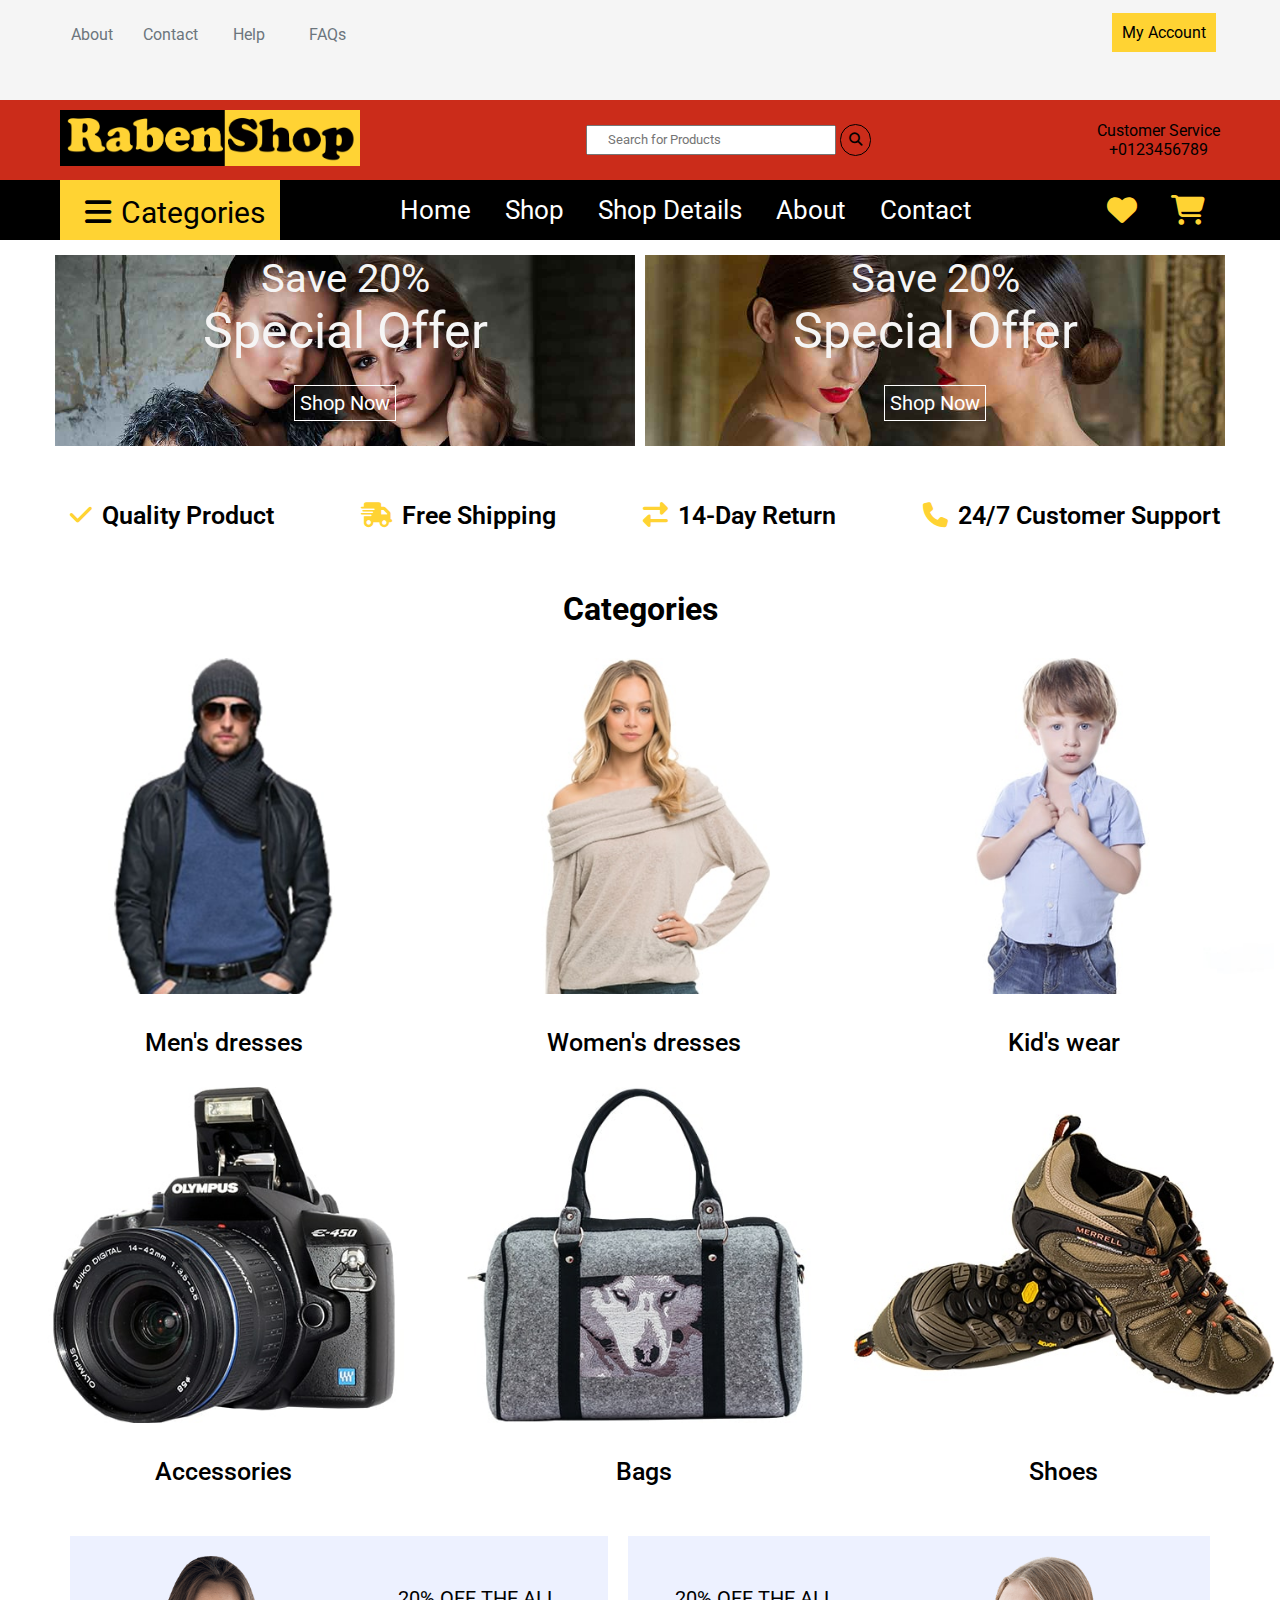
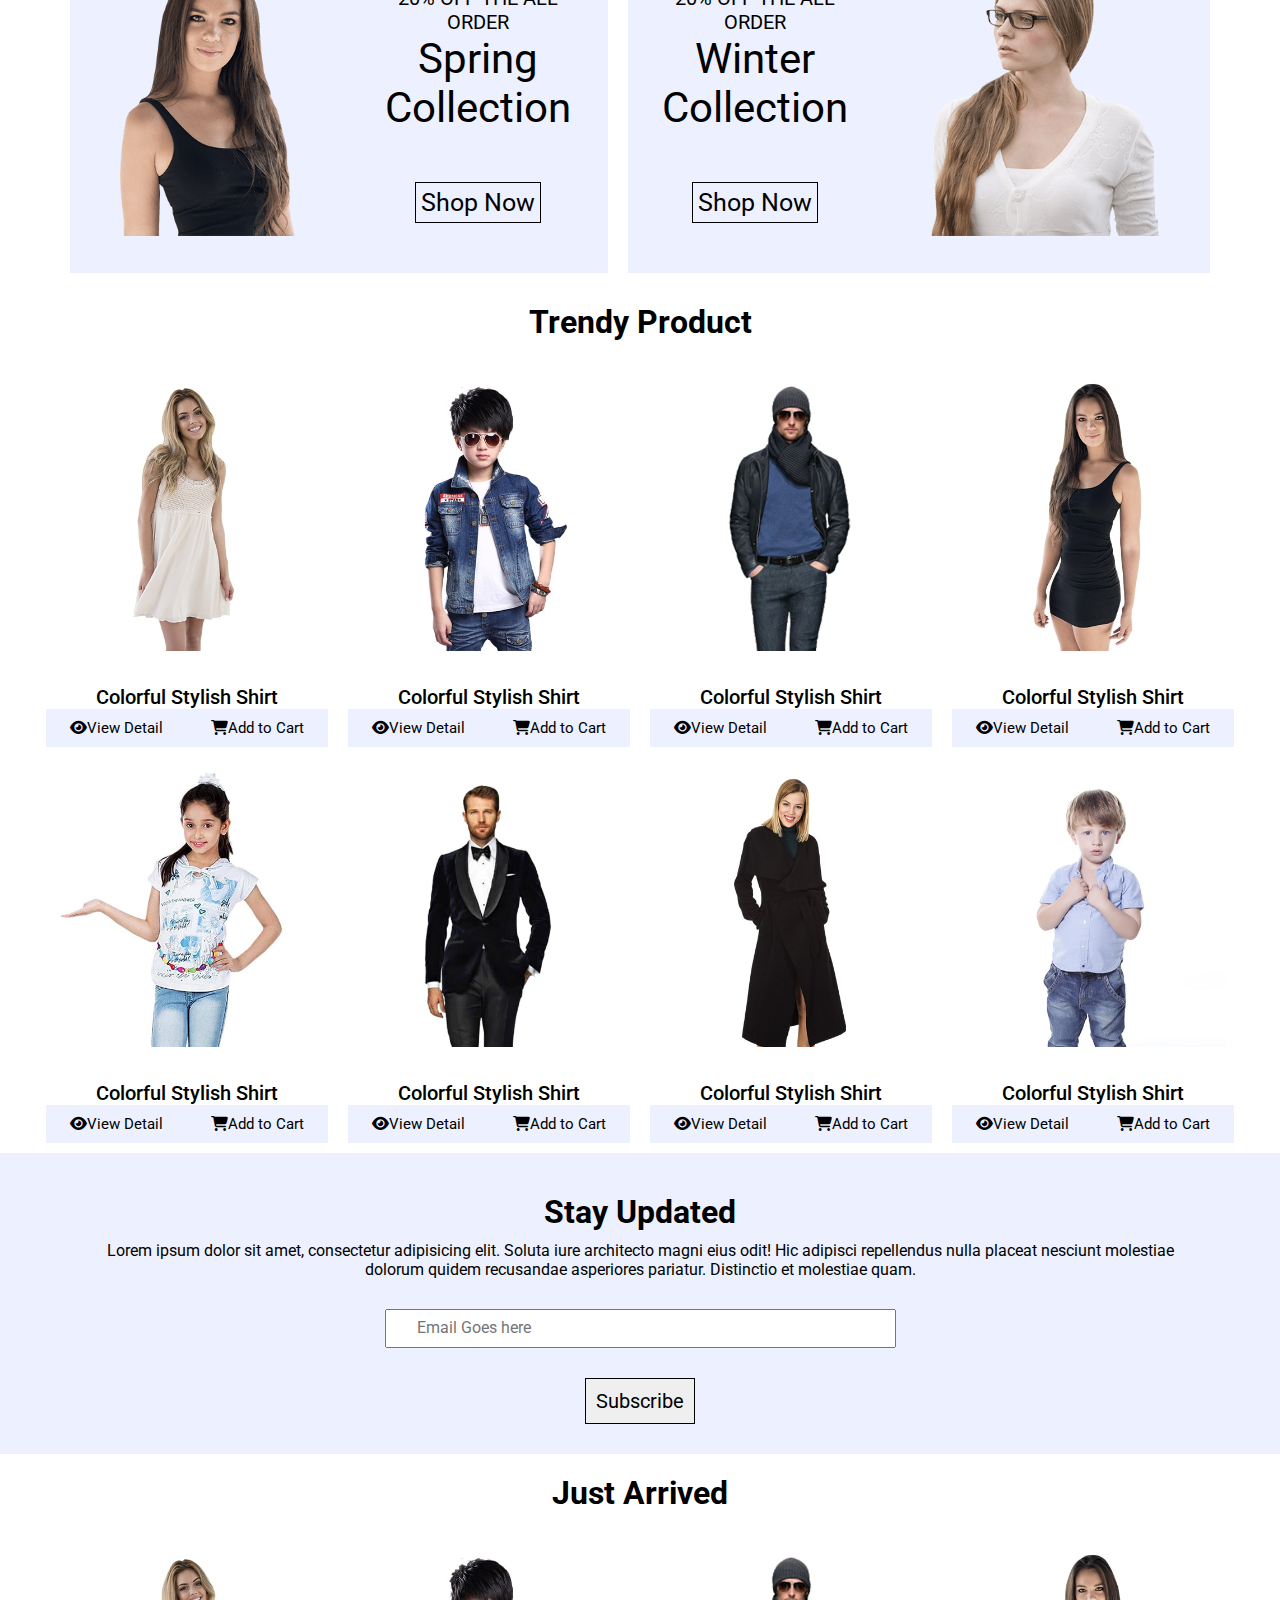
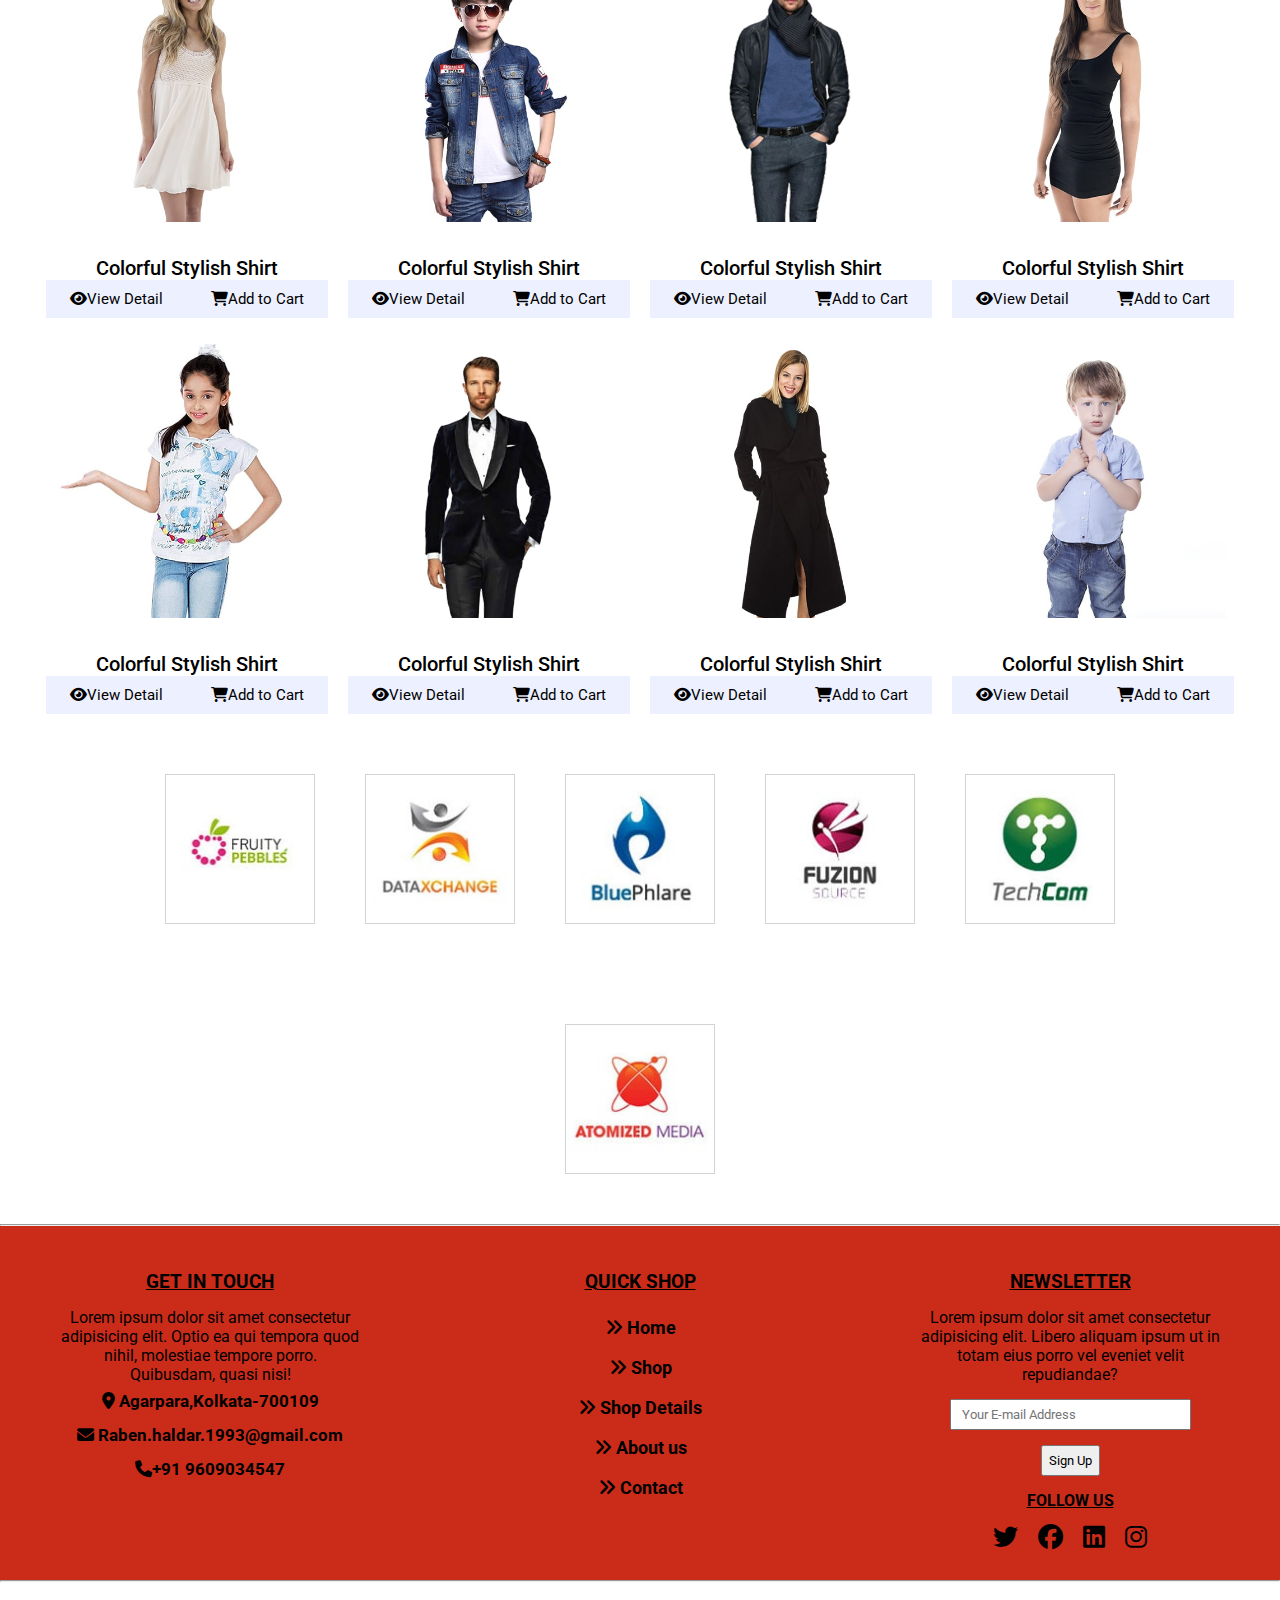
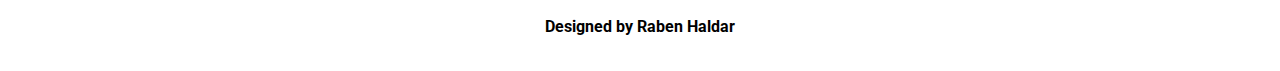
<file: index.html>
<!DOCTYPE html>
<html lang="en">

<head>
    <meta charset="UTF-8" />
    <meta http-equiv="X-UA-Compatible" content="IE=edge" />
    <meta name="viewport" content="width=device-width, initial-scale=1.0" />
    <title>Document</title>
    <link rel="stylesheet" href="CSS/style.css" />
    <link rel="stylesheet" href="CSS/Header-Footer.css">
    <link rel="stylesheet" href="CSS/media.css">
    <link rel="stylesheet" href="https://cdnjs.cloudflare.com/ajax/libs/font-awesome/6.2.0/css/all.min.css" />
</head>

<body>
    <!--                                                 Nav-1 -->
    <nav class="container">
        <div>
            <ul>
                <li>
                    <a href="about.html" class="list-item">About</a>
                </li>
                <li>
                    <a href="contact.html" class="list-item">Contact</a>
                </li>
                <li>
                    <a href="contact.html" class="list-item">Help</a>
                </li>
                <li>
                    <a href="about.html" class="list-item">FAQs</a>
                </li>
            </ul>
        </div>
        <div class="account_container">
            <div class="account">
                <p>My Account</p>
                <div class="account_item">
                    <p>
                        <a href="#">Sign in</a>
                    </p>
                    <p>
                        <a href="#">Sign up</a>
                    </p>
                </div>
            </div>
        </div>
    </nav>
    <!--                                                     Nav-2 -->
    <nav class="container_1">
        <div>
            <a href="index.html"> <img src="Image/Logo.jpg" alt="Logo" /></a>
        </div>
        <div>
            <input type="text" name="product" placeholder="Search for Products" />
            <button type="submit">
                <i class="fa-solid fa-magnifying-glass"></i>
            </button>
        </div>
        <div>
            <p>Customer Service</p>
            <p>+0123456789</p>
        </div>
        </div>
    </nav>
    <!--                                                   Nav-3 -->
    <nav class="container_2">
        <div>
            <div>
                <p><i class="fa-solid fa-bars "></i>Categories</p>
                <div class="categories_list">
                    <p>
                        <a href="#">Dresses</a>
                    </p>
                    <p>
                        <a href="#">Shirts</a>
                    </p>
                    <p>
                        <a href="#">Jeans</a>
                    </p>
                    <p>
                        <a href="#">Swimwear</a>
                    </p>
                    <p>
                        <a href="#">Sleepwear</a>
                    </p>
                    <p>
                        <a href="#">Sportswear</a>
                    </p>
                    <p>
                        <a href="#">Jumpsuits</a>
                    </p>
                    <p>
                        <a href="#">Blazers</a>
                    </p>
                    <p>
                        <a href="#">Shoes</a>
                    </p>
                </div>
            </div>
        </div>
        <div id="menu">
            <a href="index.html" class="menu_item">Home</a>
            <a href="shop.html" class="menu_item">Shop</a>
            <a href="shop details.html" class="menu_item">Shop Details</a>
            <a href="about.html" class="menu_item">About</a>
            <a href="contact.html" class="menu_item">Contact</a>
        </div>
        <div>
            <button type="submit"><i class="fa-solid fa-heart"></i></button>
            <button type="submit"><i class="fa-solid fa-cart-shopping"></i></button>
        </div>
    </nav>
    <!--                                             Banner -->
    <div class="banner_container">
        <div class="banner2">
            <p class="save">Save 20%</p>
            <p class="special_offer">Special Offer</p>
            <button class="shopp">Shop Now</button>
        </div>
        <div class="banner3">
            <p class="save">Save 20%</p>
            <p class="special_offer">Special Offer</p>
            <button class="shopp">Shop Now</button>
        </div>
    </div>
    <!--                                                      Quality -->
    <div>
        <div id="quality">
            <p><i class="fa-solid fa-check ico"></i>Quality Product</p>
            <p><i class="fa-solid fa-truck-fast ico"></i>Free Shipping</p>
            <p><i class="fa-solid fa-right-left ico"></i>14-Day Return</p>
            <p><i class="fa-solid fa-phone ico"></i>24/7 Customer Support</p>
        </div>
    </div>
    <!--                                                       Categories -->
    <h1 id="categories">Categories</h1>
    <div class="categories_container">
        <div class="categories_item">
            <img src="Image/cat-1.jpg" alt="" class="categories-img">
            <p class="categories_product_name">Men's dresses</p>
        </div>
        <div class="categories_item">
            <img src="Image/cat-2.jpg" alt="" class="categories-img">
            <p class="categories_product_name">Women's dresses</p>
        </div>
        <div class="categories_item">
            <img src="Image/cat-3.jpg" alt="" class="categories-img">
            <p class="categories_product_name">Kid's wear</p>
        </div>
        <div class="categories_item">
            <img src="Image/cat-4.jpg" alt="" class="categories-img">
            <p class="categories_product_name">Accessories</p>
        </div>
        <div class="categories_item">
            <img src="Image/cat-5.jpg" alt="" class="categories-img">
            <p class="categories_product_name">Bags</p>
        </div>
        <div class="categories_item">
            <img src="Image/cat-6.jpg" alt="" class="categories-img">
            <p class="categories_product_name">Shoes</p>
        </div>
    </div>
    <!--                                            Offer -->
    <div id="offer_container">
        <div class="offer_container1">
            <img src="Image/offer-1.png" alt="" class="offer_img">
            <div class="offer_item">
                <p class="offer_order">20% OFF THE ALL ORDER</p>
                <p class="offer_collection">Spring Collection</p>
                <button class="offer_shop">Shop Now</button>
            </div>
        </div>
        <div class="offer_container1">
            <div class="offer_item">
                <p class="offer_order">20% OFF THE ALL ORDER</p>
                <p class="offer_collection">Winter Collection</p>
                <button class="offer_shop">Shop Now</button>
            </div>
            <img src="Image/offer-2.png" alt="" class="offer_img">
        </div>
    </div>
    <!--                                          Trandy Product -->
    <h1 id="trandy_product">Trendy Product</h1>
    <div class="trandy_container">
        <div class="trandy_item">
            <img src="Image/product-1.jpg" alt="" class="trandy-img">
            <p class="trandy-para">Colorful Stylish Shirt</p>
            <div class="view_cart_container">
                <p class="view"><i class="fa-solid fa-eye"></i>View Detail</p>
                <p class="cart"><i class="fa-solid fa-cart-shopping"></i>Add to Cart</p>
            </div>
        </div>
        <div class="trandy_item">
            <img src="Image/product-2.jpg" alt="" class="trandy-img">
            <p class="trandy-para">Colorful Stylish Shirt</p>
            <div class="view_cart_container">
                <p class="view"><i class="fa-solid fa-eye"></i>View Detail</p>
                <p class="cart"><i class="fa-solid fa-cart-shopping"></i>Add to Cart</p>
            </div>
        </div>
        <div class="trandy_item">
            <img src="Image/product-3.jpg" alt="" class="trandy-img">
            <p class="trandy-para">Colorful Stylish Shirt</p>
            <div class="view_cart_container">
                <p class="view"><i class="fa-solid fa-eye"></i>View Detail</p>
                <p class="cart"><i class="fa-solid fa-cart-shopping"></i>Add to Cart</p>
            </div>
        </div>
        <div class="trandy_item">
            <img src="Image/product-4.jpg" alt="" class="trandy-img">
            <p class="trandy-para">Colorful Stylish Shirt</p>
            <div class="view_cart_container">
                <p class="view"><i class="fa-solid fa-eye"></i>View Detail</p>
                <p class="cart"><i class="fa-solid fa-cart-shopping"></i>Add to Cart</p>
            </div>
        </div>
        <div class="trandy_item">
            <img src="Image/product-5.jpg" alt="" class="trandy-img">
            <p class="trandy-para">Colorful Stylish Shirt</p>
            <div class="view_cart_container">
                <p class="view"><i class="fa-solid fa-eye"></i>View Detail</p>
                <p class="cart"><i class="fa-solid fa-cart-shopping"></i>Add to Cart</p>
            </div>
        </div>
        <div class="trandy_item">
            <img src="Image/product-6.jpg" alt="" class="trandy-img">
            <p class="trandy-para">Colorful Stylish Shirt</p>
            <div class="view_cart_container">
                <p class="view"><i class="fa-solid fa-eye"></i>View Detail</p>
                <p class="cart"><i class="fa-solid fa-cart-shopping"></i>Add to Cart</p>
            </div>
        </div>
        <div class="trandy_item">
            <img src="Image/product-7.jpg" alt="" class="trandy-img">
            <p class="trandy-para">Colorful Stylish Shirt</p>
            <div class="view_cart_container">
                <p class="view"><i class="fa-solid fa-eye"></i>View Detail</p>
                <p class="cart"><i class="fa-solid fa-cart-shopping"></i>Add to Cart</p>
            </div>
        </div>
        <div class="trandy_item"><img src="Image/product-8.jpg" alt="" class="trandy-img">
            <p class="trandy-para">Colorful Stylish Shirt</p>
            <div class="view_cart_container">
                <p class="view"><i class="fa-solid fa-eye"></i>View Detail</p>
                <p class="cart"><i class="fa-solid fa-cart-shopping"></i>Add to Cart</p>
            </div>
        </div>
    </div>
    <!--                                       Trandy Product End -->
    <!--                                              Stay Updated -->
    <div id="stay_container">
        <h1> Stay Updated </h1>
        <p>Lorem ipsum dolor sit amet, consectetur adipisicing elit. Soluta iure architecto magni eius odit! Hic
            adipisci repellendus nulla placeat nesciunt molestiae dolorum quidem recusandae asperiores pariatur.
            Distinctio et molestiae quam.</p>
        <input type="email" name="mail" id="email" placeholder="Email Goes here"><br>
        <button id="stay_button">Subscribe</button>
    </div>
    <!--                                          Just Arrived -->
    <h1 id="trandy_product">Just Arrived</h1>
    <div class="trandy_container">
        <div class="trandy_item">
            <img src="Image/product-1.jpg" alt="" class="trandy-img">
            <p class="trandy-para">Colorful Stylish Shirt</p>
            <div class="view_cart_container">
                <p class="view"><i class="fa-solid fa-eye"></i>View Detail</p>
                <p class="cart"><i class="fa-solid fa-cart-shopping"></i>Add to Cart</p>
            </div>
        </div>
        <div class="trandy_item">
            <img src="Image/product-2.jpg" alt="" class="trandy-img">
            <p class="trandy-para">Colorful Stylish Shirt</p>
            <div class="view_cart_container">
                <p class="view"><i class="fa-solid fa-eye"></i>View Detail</p>
                <p class="cart"><i class="fa-solid fa-cart-shopping"></i>Add to Cart</p>
            </div>
        </div>
        <div class="trandy_item">
            <img src="Image/product-3.jpg" alt="" class="trandy-img">
            <p class="trandy-para">Colorful Stylish Shirt</p>
            <div class="view_cart_container">
                <p class="view"><i class="fa-solid fa-eye"></i>View Detail</p>
                <p class="cart"><i class="fa-solid fa-cart-shopping"></i>Add to Cart</p>
            </div>
        </div>
        <div class="trandy_item">
            <img src="Image/product-4.jpg" alt="" class="trandy-img">
            <p class="trandy-para">Colorful Stylish Shirt</p>
            <div class="view_cart_container">
                <p class="view"><i class="fa-solid fa-eye"></i>View Detail</p>
                <p class="cart"><i class="fa-solid fa-cart-shopping"></i>Add to Cart</p>
            </div>
        </div>
        <div class="trandy_item">
            <img src="Image/product-5.jpg" alt="" class="trandy-img">
            <p class="trandy-para">Colorful Stylish Shirt</p>
            <div class="view_cart_container">
                <p class="view"><i class="fa-solid fa-eye"></i>View Detail</p>
                <p class="cart"><i class="fa-solid fa-cart-shopping"></i>Add to Cart</p>
            </div>
        </div>
        <div class="trandy_item">
            <img src="Image/product-6.jpg" alt="" class="trandy-img">
            <p class="trandy-para">Colorful Stylish Shirt</p>
            <div class="view_cart_container">
                <p class="view"><i class="fa-solid fa-eye"></i>View Detail</p>
                <p class="cart"><i class="fa-solid fa-cart-shopping"></i>Add to Cart</p>
            </div>
        </div>
        <div class="trandy_item">
            <img src="Image/product-7.jpg" alt="" class="trandy-img">
            <p class="trandy-para">Colorful Stylish Shirt</p>
            <div class="view_cart_container">
                <p class="view"><i class="fa-solid fa-eye"></i>View Detail</p>
                <p class="cart"><i class="fa-solid fa-cart-shopping"></i>Add to Cart</p>
            </div>
        </div>
        <div class="trandy_item"><img src="Image/product-8.jpg" alt="" class="trandy-img">
            <p class="trandy-para">Colorful Stylish Shirt</p>
            <div class="view_cart_container">
                <p class="view"><i class="fa-solid fa-eye"></i>View Detail</p>
                <p class="cart"><i class="fa-solid fa-cart-shopping"></i>Add to Cart</p>
            </div>
        </div>
    </div>
    <!--                                       Just Arrived End -->
    <!--                                              Connection -->
    <div id="connection_container">
        <img src="Image/vendor-1.jpg" alt="" class="connection_img">
        <img src="Image/vendor-2.jpg" alt="" class="connection_img">
        <img src="Image/vendor-3.jpg" alt="" class="connection_img">
        <img src="Image/vendor-4.jpg" alt="" class="connection_img">
        <img src="Image/vendor-5.jpg" alt="" class="connection_img">
        <img src="Image/vendor-6.jpg" alt="" class="connection_img">
    </div>
    <!--                                           Footer1 -->
    <hr>
    <div id="footer_container">
        <div class="footer_div">
            <h3 class="footer_heading">GET IN TOUCH</h3>
            <p>Lorem ipsum dolor sit amet consectetur adipisicing elit. Optio ea qui tempora quod nihil, molestiae
                tempore porro. Quibusdam, quasi nisi!</p>
            <p class="footer_icon"><i class="fa-solid fa-location-dot"></i> Agarpara,Kolkata-700109</p>
            <p class="footer_icon aa"><i class="fa-solid fa-envelope"></i> Raben.haldar.1993@gmail.com</p>
            <p class="footer_icon"><i class="fa-solid fa-phone"></i>+91 9609034547</p>
        </div>
        <div class="footer_div">
            <h3 class="footer_heading">QUICK SHOP</h3>
            <div class="footer_menu_container">
                <a href="index.html" class="footer_menuu"><i class="fa-solid fa-angles-right"></i> Home</a>
                <a href="shop.html" class="footer_menuu"><i class="fa-solid fa-angles-right"></i> Shop</a>
                <a href="shop details.html" class="footer_menuu"><i class="fa-solid fa-angles-right"></i> Shop
                    Details</a>
                <a href="about.html" class="footer_menuu"><i class="fa-solid fa-angles-right"></i> About us</a>
                <a href="contact.html" class="footer_menuu"><i class="fa-solid fa-angles-right"></i> Contact</a>
            </div>
        </div>
        <div class="footer_div">
            <h3 class="footer_heading">NEWSLETTER</h3>
            <p>Lorem ipsum dolor sit amet consectetur adipisicing elit. Libero aliquam ipsum ut in totam eius porro vel
                eveniet velit repudiandae?</p>
            <input type="email" name="mail" id="footer_email" placeholder="Your E-mail Address">
            <button id="footer_signup">Sign Up</button>
            <h4 class="footer_heading">FOLLOW US</h4>
            <a href="#"><i class="fa-brands fa-twitter footer_icon2"></i></a>
            <a href="#"><i class="fa-brands fa-facebook footer_icon2"></i></a>
            <a href="#"><i class="fa-brands fa-linkedin footer_icon2"></i></a>
            <a href="#"><i class="fa-brands fa-instagram footer_icon2"></i></a>
        </div>
    </div>
    <hr>
    <!--                                                                   Footer2 -->
    <div id="footer2_container">
        <p id="design">Designed by Raben Haldar</p>
    </div>


</body>

</html>
</file>
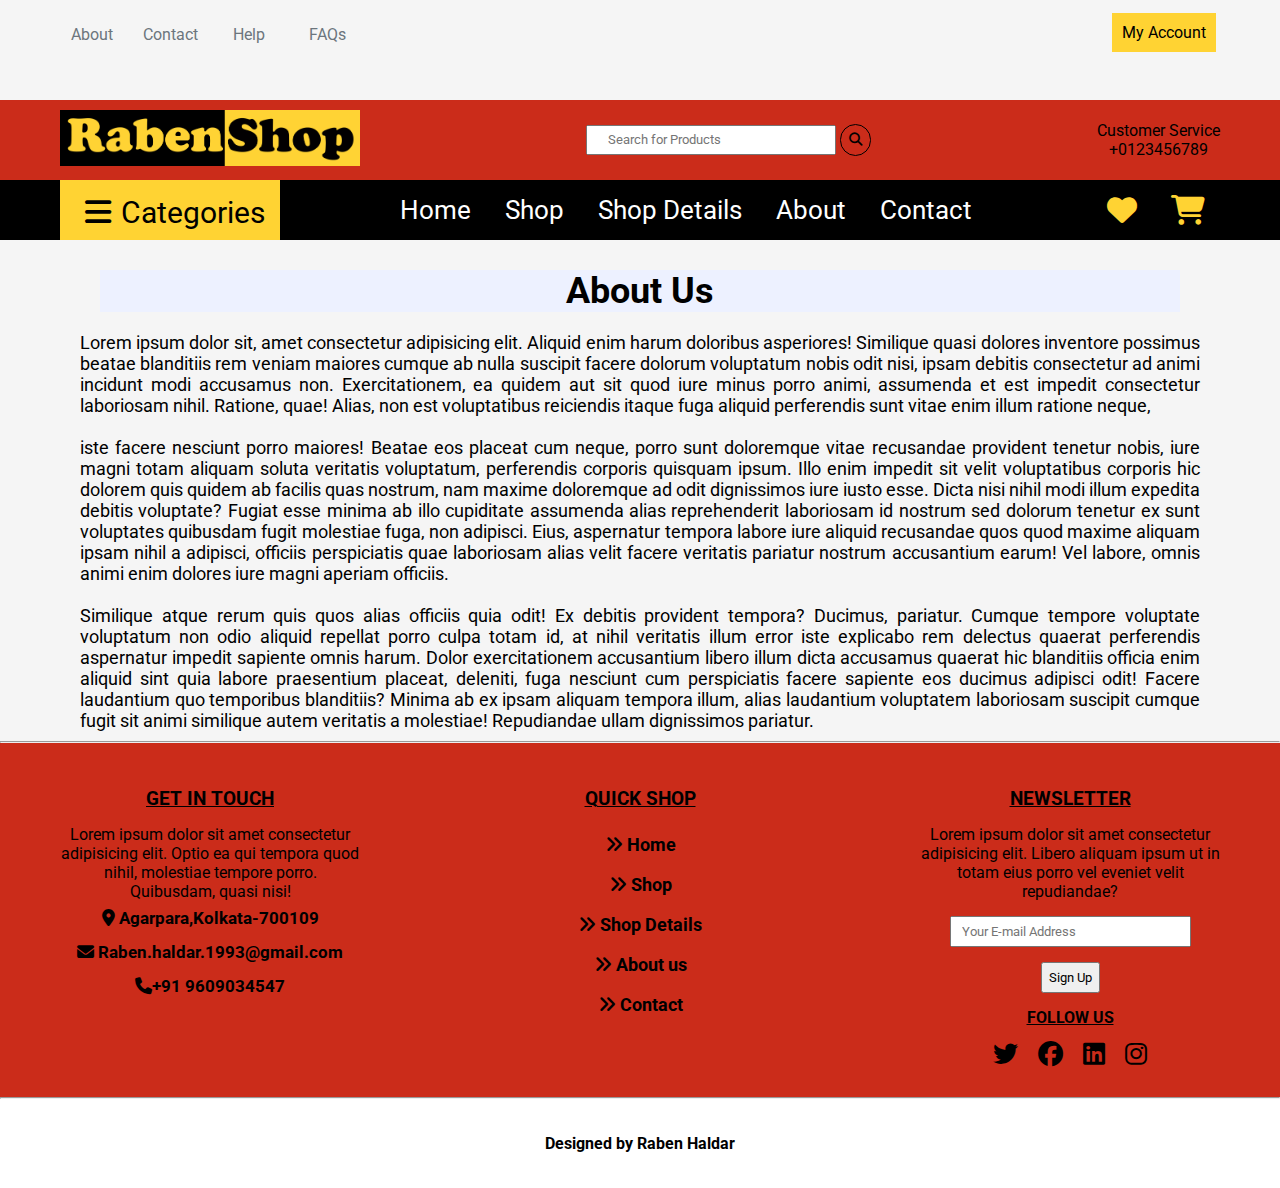
<file: about.html>
<!DOCTYPE html>
<html lang="en">

<head>
    <meta charset="UTF-8">
    <meta http-equiv="X-UA-Compatible" content="IE=edge">
    <meta name="viewport" content="width=device-width, initial-scale=1.0">
    <link rel="stylesheet" href="CSS/about.css">
    <link rel="stylesheet" href="CSS/Header-Footer.css">
    <link rel="stylesheet" href="https://cdnjs.cloudflare.com/ajax/libs/font-awesome/6.2.0/css/all.min.css" />
    <title>Document</title>
</head>

<body>
    <!--                                                 Nav-1 -->
    <nav class="container">
        <div>
            <ul>
                <li>
                    <a href="about.html" class="list-item">About</a>
                </li>
                <li>
                    <a href="contact.html" class="list-item">Contact</a>
                </li>
                <li>
                    <a href="contact.html" class="list-item">Help</a>
                </li>
                <li>
                    <a href="about.html" class="list-item">FAQs</a>
                </li>
            </ul>
        </div>
        <div class="account_container">
            <div class="account">
                <p>My Account</p>
                <div class="account_item">
                    <p>
                        <a href="#">Sign in</a>
                    </p>
                    <p>
                        <a href="#">Sign up</a>
                    </p>
                </div>
            </div>
        </div>
    </nav>
    <!--                                                     Nav-2 -->
    <nav class="container_1">
        <div>
            <a href="index.html"> <img src="Image/Logo.jpg" alt="Logo" /></a>
        </div>
        <div>
            <input type="text" name="product" placeholder="Search for Products" />
            <button type="submit">
                <i class="fa-solid fa-magnifying-glass"></i>
            </button>
        </div>
        <div>
            <p>Customer Service</p>
            <p>+0123456789</p>
        </div>
        </div>
    </nav>
    <!--                                                   Nav-3 -->
    <nav class="container_2">
        <div>
            <div>
                <p><i class="fa-solid fa-bars "></i>Categories</p>
                <div class="categories_list">
                    <p>
                        <a href="#">Dresses</a>
                    </p>
                    <p>
                        <a href="#">Shirts</a>
                    </p>
                    <p>
                        <a href="#">Jeans</a>
                    </p>
                    <p>
                        <a href="#">Swimwear</a>
                    </p>
                    <p>
                        <a href="#">Sleepwear</a>
                    </p>
                    <p>
                        <a href="#">Sportswear</a>
                    </p>
                    <p>
                        <a href="#">Jumpsuits</a>
                    </p>
                    <p>
                        <a href="#">Blazers</a>
                    </p>
                    <p>
                        <a href="#">Shoes</a>
                    </p>
                </div>
            </div>
        </div>
        <div id="menu">
            <a href="index.html" class="menu_item">Home</a>
            <a href="shop.html" class="menu_item">Shop</a>
            <a href="shop details.html" class="menu_item">Shop Details</a>
            <a href="about.html" class="menu_item">About</a>
            <a href="contact.html" class="menu_item">Contact</a>
        </div>
        <div>
            <button type="submit"><i class="fa-solid fa-heart"></i></button>
            <button type="submit"><i class="fa-solid fa-cart-shopping"></i></button>
        </div>
    </nav>
    <!--                               about  -->
    <div class="about_container">
        <h1 id="about_heading">About Us</h1>
        <p>Lorem ipsum dolor sit, amet consectetur adipisicing elit. Aliquid enim harum doloribus asperiores! Similique
            quasi dolores inventore possimus beatae blanditiis rem veniam maiores cumque ab nulla suscipit facere
            dolorum voluptatum nobis odit nisi, ipsam debitis consectetur ad animi incidunt modi accusamus non.
            Exercitationem, ea quidem aut sit quod iure minus porro animi, assumenda et est impedit consectetur
            laboriosam nihil. Ratione, quae! Alias, non est voluptatibus reiciendis itaque fuga aliquid perferendis sunt
            vitae enim illum ratione neque, <br> <br> iste facere nesciunt porro maiores! Beatae eos placeat cum neque, porro sunt
            doloremque vitae recusandae provident tenetur nobis, iure magni totam aliquam soluta veritatis voluptatum,
            perferendis corporis quisquam ipsum. Illo enim impedit sit velit voluptatibus corporis hic dolorem quis
            quidem ab facilis quas nostrum, nam maxime doloremque ad odit dignissimos iure iusto esse. Dicta nisi nihil
            modi illum expedita debitis voluptate? Fugiat esse minima ab illo cupiditate assumenda alias reprehenderit
            laboriosam id nostrum sed dolorum tenetur ex sunt voluptates quibusdam fugit molestiae fuga, non adipisci.
            Eius, aspernatur tempora labore iure aliquid recusandae quos quod maxime aliquam ipsam nihil a adipisci,
            officiis perspiciatis quae laboriosam alias velit facere veritatis pariatur nostrum accusantium earum! Vel
            labore, omnis animi enim dolores iure magni aperiam officiis. <br> <br> Similique atque rerum quis quos alias officiis
            quia odit! Ex debitis provident tempora? Ducimus, pariatur. Cumque tempore voluptate voluptatum non odio
            aliquid repellat porro culpa totam id, at nihil veritatis illum error iste explicabo rem delectus quaerat
            perferendis aspernatur impedit sapiente omnis harum. Dolor exercitationem accusantium libero illum dicta
            accusamus quaerat hic blanditiis officia enim aliquid sint quia labore praesentium placeat, deleniti, fuga
            nesciunt cum perspiciatis facere sapiente eos ducimus adipisci odit! Facere laudantium quo temporibus
            blanditiis? Minima ab ex ipsam aliquam tempora illum, alias laudantium voluptatem laboriosam suscipit cumque
            fugit sit animi similique autem veritatis a molestiae! Repudiandae ullam dignissimos pariatur.</p>
    </div>
    <!--                                           Footer1 -->
    <hr>
    <div id="footer_container">
        <div class="footer_div">
            <h3 class="footer_heading">GET IN TOUCH</h3>
            <p>Lorem ipsum dolor sit amet consectetur adipisicing elit. Optio ea qui tempora quod nihil, molestiae
                tempore porro. Quibusdam, quasi nisi!</p>
            <p class="footer_icon"><i class="fa-solid fa-location-dot"></i> Agarpara,Kolkata-700109</p>
            <p class="footer_icon aa"><i class="fa-solid fa-envelope"></i> Raben.haldar.1993@gmail.com</p>
            <p class="footer_icon"><i class="fa-solid fa-phone"></i>+91 9609034547</p>
        </div>
        <div class="footer_div">
            <h3 class="footer_heading">QUICK SHOP</h3>
            <div class="footer_menu_container">
                <a href="index.html" class="footer_menuu"><i class="fa-solid fa-angles-right"></i> Home</a>
                <a href="shop.html" class="footer_menuu"><i class="fa-solid fa-angles-right"></i> Shop</a>
                <a href="shop details.html" class="footer_menuu"><i class="fa-solid fa-angles-right"></i> Shop
                    Details</a>
                <a href="about.html" class="footer_menuu"><i class="fa-solid fa-angles-right"></i> About us</a>
                <a href="contact.html" class="footer_menuu"><i class="fa-solid fa-angles-right"></i> Contact</a>
            </div>
        </div>
        <div class="footer_div">
            <h3 class="footer_heading">NEWSLETTER</h3>
            <p>Lorem ipsum dolor sit amet consectetur adipisicing elit. Libero aliquam ipsum ut in totam eius porro vel
                eveniet velit repudiandae?</p>
            <input type="email" name="mail" id="footer_email" placeholder="Your E-mail Address">
            <button id="footer_signup">Sign Up</button>
            <h4 class="footer_heading">FOLLOW US</h4>
            <a href="#"><i class="fa-brands fa-twitter footer_icon2"></i></a>
            <a href="#"><i class="fa-brands fa-facebook footer_icon2"></i></a>
            <a href="#"><i class="fa-brands fa-linkedin footer_icon2"></i></a>
            <a href="#"><i class="fa-brands fa-instagram footer_icon2"></i></a>
        </div>
    </div>
    <hr>
    <!--                                                                   Footer2 -->
    <div id="footer2_container">
        <p id="design">Designed by Raben Haldar</p>
    </div>

</body>

</html>
</file>
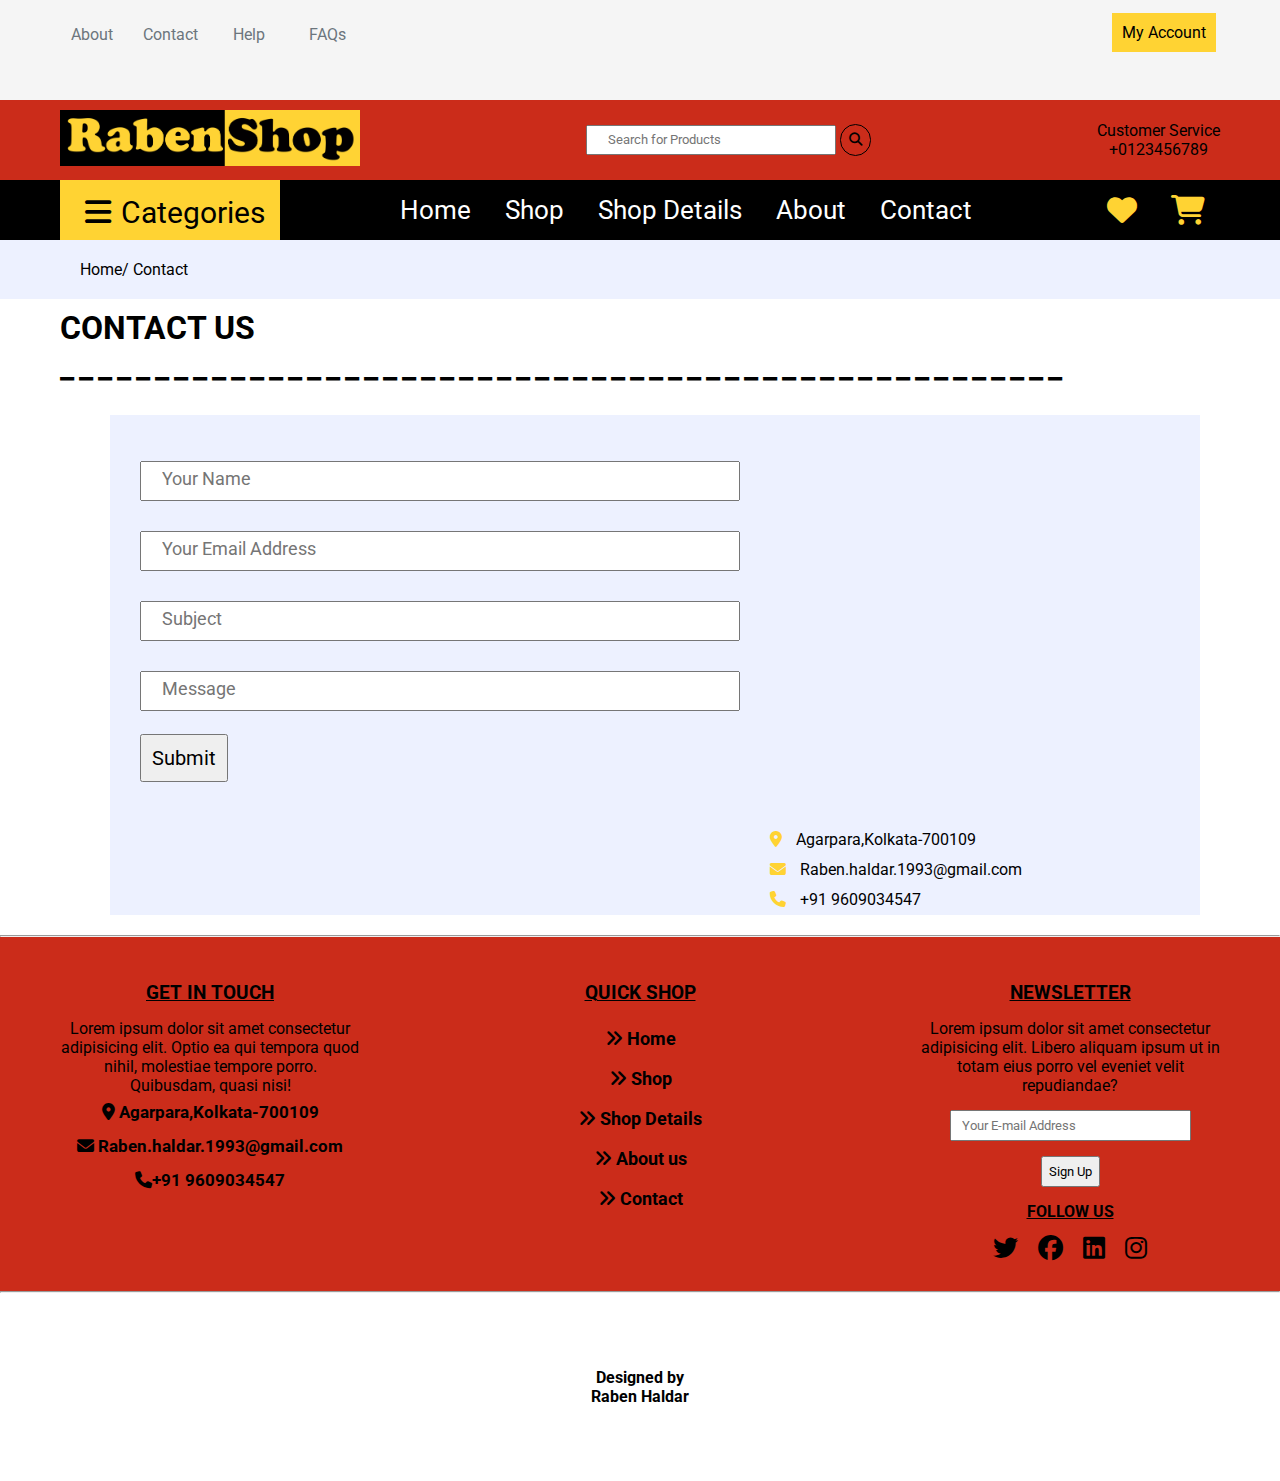
<file: contact.html>
<!DOCTYPE html>
<html lang="en">

<head>
    <meta charset="UTF-8">
    <meta http-equiv="X-UA-Compatible" content="IE=edge">
    <meta name="viewport" content="width=device-width, initial-scale=1.0">
    <title>Document</title>
    <link rel="stylesheet" href="CSS/contact.css">
    <link rel="stylesheet" href="CSS/Header-Footer.css">
    <link rel="stylesheet" href="https://cdnjs.cloudflare.com/ajax/libs/font-awesome/6.2.0/css/all.min.css">
</head>

<body>
    <!--                                                 Nav-1 -->
    <nav class="container">
        <div>
            <ul>
                <li>
                    <a href="about.html" class="list-item">About</a>
                </li>
                <li>
                    <a href="contact.html" class="list-item">Contact</a>
                </li>
                <li>
                    <a href="contact.html" class="list-item">Help</a>
                </li>
                <li>
                    <a href="about.html" class="list-item">FAQs</a>
                </li>
            </ul>
        </div>
        <div class="account_container">
            <div class="account">
                <p>My Account</p>
                <div class="account_item">
                    <p>
                        <a href="#">Sign in</a>
                    </p>
                    <p>
                        <a href="#">Sign up</a>
                    </p>
                </div>
            </div>
        </div>
    </nav>
    <!--                                                     Nav-2 -->
    <nav class="container_1">
        <div>
            <a href="index.html"> <img src="Image/Logo.jpg" alt="Logo" /></a>
        </div>
        <div>
            <input type="text" name="product" placeholder="Search for Products" />
            <button type="submit">
                <i class="fa-solid fa-magnifying-glass"></i>
            </button>
        </div>
        <div>
            <p>Customer Service</p>
            <p>+0123456789</p>
        </div>
        </div>
    </nav>
    <!--                                                   Nav-3 -->
    <nav class="container_2">
        <div>
            <div>
                <p><i class="fa-solid fa-bars "></i>Categories</p>
                <div class="categories_list">
                    <p>
                        <a href="#">Dresses</a>
                    </p>
                    <p>
                        <a href="#">Shirts</a>
                    </p>
                    <p>
                        <a href="#">Jeans</a>
                    </p>
                    <p>
                        <a href="#">Swimwear</a>
                    </p>
                    <p>
                        <a href="#">Sleepwear</a>
                    </p>
                    <p>
                        <a href="#">Sportswear</a>
                    </p>
                    <p>
                        <a href="#">Jumpsuits</a>
                    </p>
                    <p>
                        <a href="#">Blazers</a>
                    </p>
                    <p>
                        <a href="#">Shoes</a>
                    </p>
                </div>
            </div>
        </div>
        <div id="menu">
            <a href="index.html" class="menu_item">Home</a>
            <a href="shop.html" class="menu_item">Shop</a>
            <a href="shop details.html" class="menu_item">Shop Details</a>
            <a href="about.html" class="menu_item">About</a>
            <a href="contact.html" class="menu_item">Contact</a>
        </div>
        <div>
            <button type="submit"><i class="fa-solid fa-heart"></i></button>
            <button type="submit"><i class="fa-solid fa-cart-shopping"></i></button>
        </div>
    </nav>

    <!--                                                 Shop Menu -->
    <div id="smenu">
        <p class="smen">Home </p>
        <p class="smen"> / Contact </p>
        <!-- <p> / Shop Detail</p> -->
    </div>
    <!--                                                CONTACT US -->
    <h1 id="cont">CONTACT US <span id="spppan"> _____________________________________________________</span></h1>
    <div id="con-con">
        <div id="inp-con">
            <form action="" id="myform">
                <p id="error1"></p>
                <input type="text" name="name" id="name" placeholder="Your Name" class="iinput">
                <p id="error2"></p>
                <input type="email" name="mail" id="mail" placeholder="Your Email Address" class="iinput">
                <p id="error3"></p>
                <input type="text" name="subject" id="subject" placeholder="Subject" class="iinput">
                <p id="error4"></p>
                <input type="text" placeholder="Message" class="iinput" id="message">
                <!-- <textarea name="" placeholder="Message" class="iinput"></textarea> -->
                <!-- <input type="submit" value="Submit" id="buuton"> -->
                <input type="button" value="Submit" id="buuton">
            </form>
        </div>
        <div id="ifr-con">
            <iframe
                src="https://www.google.com/maps/embed?pb=!1m18!1m12!1m3!1d29449.34903529887!2d88.3722779366637!3d22.68476564389266!2m3!1f0!2f0!3f0!3m2!1i1024!2i768!4f13.1!3m3!1m2!1s0x39f89c6bda4e4235%3A0x62d38fd6897fc419!2sAgarpara%2C%20Kolkata%2C%20West%20Bengal!5e0!3m2!1sen!2sin!4v1668858552393!5m2!1sen!2sin"
                width="400" height="300" style="border:0;" allowfullscreen="" loading="lazy"
                referrerpolicy="no-referrer-when-downgrade"></iframe><br><br><br>
            <p class="addr"><i class="fa-solid fa-location-dot icn"></i> Agarpara,Kolkata-700109</p>
            <p class="addr"><i class="fa-solid fa-envelope icn"></i> Raben.haldar.1993@gmail.com</p>
            <p class="addr"><i class="fa-solid fa-phone icn"></i> +91 9609034547</p>
        </div>
    </div>
    <!--                                           Footer1 -->
    <hr>
    <div id="footer_container">
        <div class="footer_div">
            <h3 class="footer_heading">GET IN TOUCH</h3>
            <p>Lorem ipsum dolor sit amet consectetur adipisicing elit. Optio ea qui tempora quod nihil, molestiae
                tempore porro. Quibusdam, quasi nisi!</p>
            <p class="footer_icon"><i class="fa-solid fa-location-dot"></i> Agarpara,Kolkata-700109</p>
            <p class="footer_icon aa"><i class="fa-solid fa-envelope"></i> Raben.haldar.1993@gmail.com</p>
            <p class="footer_icon"><i class="fa-solid fa-phone"></i>+91 9609034547</p>
        </div>
        <div class="footer_div">
            <h3 class="footer_heading">QUICK SHOP</h3>
            <div class="footer_menu_container">
                <a href="index.html" class="footer_menuu"><i class="fa-solid fa-angles-right"></i> Home</a>
                <a href="shop.html" class="footer_menuu"><i class="fa-solid fa-angles-right"></i> Shop</a>
                <a href="shop details.html" class="footer_menuu"><i class="fa-solid fa-angles-right"></i> Shop
                    Details</a>
                <a href="about.html" class="footer_menuu"><i class="fa-solid fa-angles-right"></i> About us</a>
                <a href="contact.html" class="footer_menuu"><i class="fa-solid fa-angles-right"></i> Contact</a>
            </div>
        </div>
        <div class="footer_div">
            <h3 class="footer_heading">NEWSLETTER</h3>
            <p>Lorem ipsum dolor sit amet consectetur adipisicing elit. Libero aliquam ipsum ut in totam eius porro vel
                eveniet velit repudiandae?</p>
            <input type="email" name="mail" id="footer_email" placeholder="Your E-mail Address">
            <button id="footer_signup">Sign Up</button>
            <h4 class="footer_heading">FOLLOW US</h4>
            <a href="#"><i class="fa-brands fa-twitter footer_icon2"></i></a>
            <a href="#"><i class="fa-brands fa-facebook footer_icon2"></i></a>
            <a href="#"><i class="fa-brands fa-linkedin footer_icon2"></i></a>
            <a href="#"><i class="fa-brands fa-instagram footer_icon2"></i></a>
        </div>
    </div>
    <hr>
    <!--                                                                   Footer2 -->
    <div id="footer2_container">
        <p id="design">Designed by Raben Haldar</p>
    </div>


    <script src="Form_validation.js"></script>

</body>

</html>
</file>
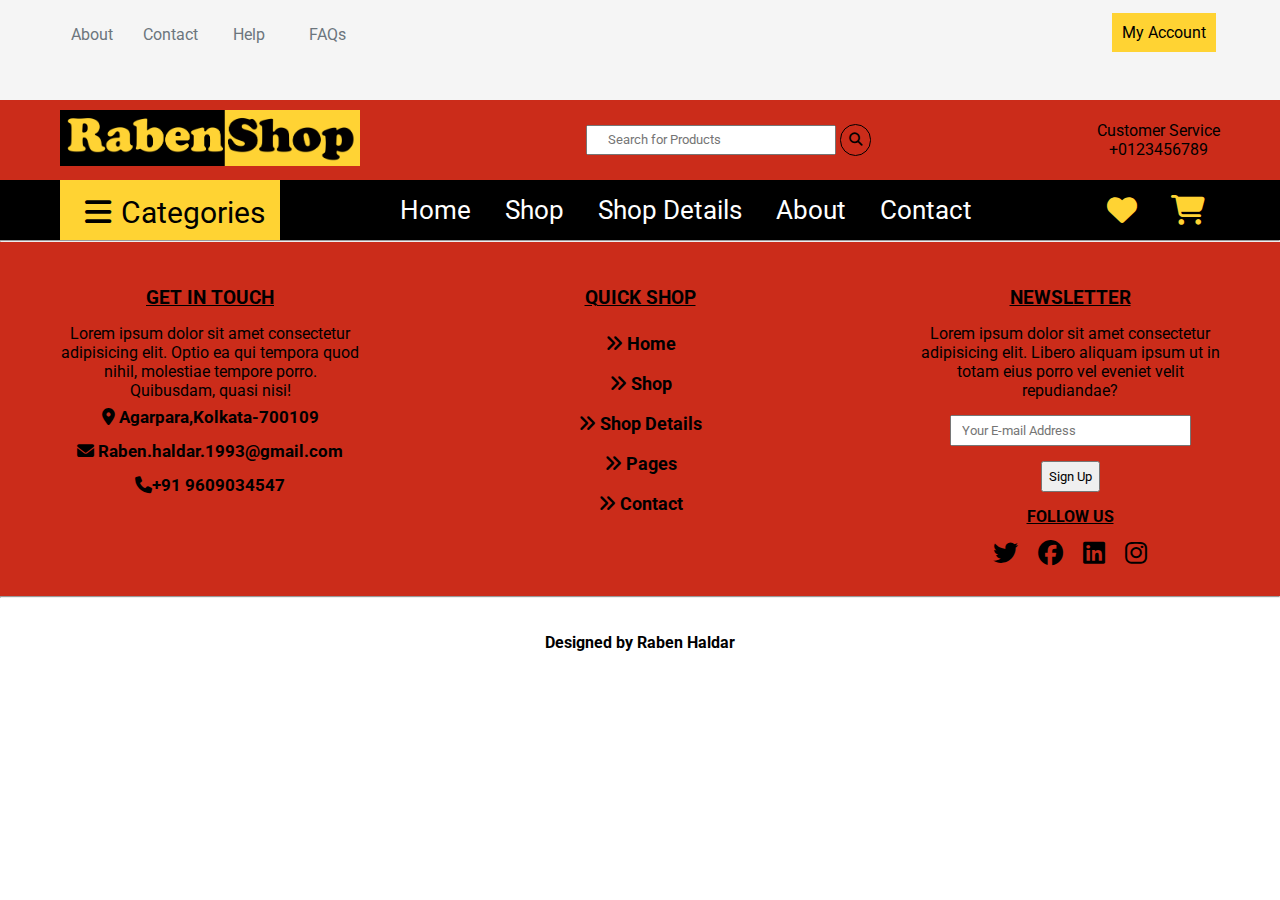
<file: Header-Footer.html>
<!DOCTYPE html>
<html lang="en">

<head>
    <meta charset="UTF-8" />
    <meta http-equiv="X-UA-Compatible" content="IE=edge" />
    <meta name="viewport" content="width=device-width, initial-scale=1.0" />
    <title>Document</title>
    <link rel="stylesheet" href="CSS/Header-Footer.css" />
    <link rel="stylesheet" href="https://cdnjs.cloudflare.com/ajax/libs/font-awesome/6.2.0/css/all.min.css" />
</head>

<body>
    <!--                                                 Nav-1 -->
    <nav class="container">
        <div>
            <ul>
                <li>
                    <a href="#" class="list-item">About</a>
                </li>
                <li>
                    <a href="#" class="list-item">Contact</a>
                </li>
                <li>
                    <a href="#" class="list-item">Help</a>
                </li>
                <li>
                    <a href="#" class="list-item">FAQs</a>
                </li>
            </ul>
        </div>
        <div class="account_container">
            <div class="account">
                <p>My Account</p>
                <div class="account_item">
                    <p>
                        <a href="#">Sign in</a>
                    </p>
                    <p>
                        <a href="#">Sign up</a>
                    </p>
                </div>
            </div>
        </div>
    </nav>
    <!--                                                     Nav-2 -->
    <nav class="container_1">
        <div>
            <a href="#"> <img src="Image/Logo.jpg" alt="Logo" /></a>
        </div>
        <div>
            <input type="text" name="product" placeholder="Search for Products" />
            <button type="submit">
                <i class="fa-solid fa-magnifying-glass"></i>
            </button>
        </div>
        <div>
            <p>Customer Service</p>
            <p>+0123456789</p>
        </div>
        </div>
    </nav>
    <!--                                                   Nav-3 -->
    <nav class="container_2">
        <div>
            <div>
                <p><i class="fa-solid fa-bars "></i>Categories</p>
                <div class="categories_list">
                    <p>
                        <a href="#">Dresses</a>
                    </p>
                    <p>
                        <a href="#">Shirts</a>
                    </p>
                    <p>
                        <a href="#">Jeans</a>
                    </p>
                    <p>
                        <a href="#">Swimwear</a>
                    </p>
                    <p>
                        <a href="#">Sleepwear</a>
                    </p>
                    <p>
                        <a href="#">Sportswear</a>
                    </p>
                    <p>
                        <a href="#">Jumpsuits</a>
                    </p>
                    <p>
                        <a href="#">Blazers</a>
                    </p>
                    <p>
                        <a href="#">Shoes</a>
                    </p>
                </div>
            </div>
        </div>
        <div id="menu">
            <a href="#" class="menu_item">Home</a>
            <a href="#" class="menu_item">Shop</a>
            <a href="#" class="menu_item">Shop Details</a>
            <a href="#" class="menu_item">About</a>
            <a href="#" class="menu_item">Contact</a>
        </div>
        <div>
            <button type="submit"><i class="fa-solid fa-heart"></i></button>
            <button type="submit"><i class="fa-solid fa-cart-shopping"></i></button>
        </div>
    </nav>

    <!--                                           Footer1 -->
    <hr>
    <div id="footer_container">
        <div class="footer_div">
            <h3 class="footer_heading">GET IN TOUCH</h3>
            <p>Lorem ipsum dolor sit amet consectetur adipisicing elit. Optio ea qui tempora quod nihil, molestiae
                tempore porro. Quibusdam, quasi nisi!</p>
            <p class="footer_icon"><i class="fa-solid fa-location-dot"></i> Agarpara,Kolkata-700109</p>
            <p class="footer_icon aa"><i class="fa-solid fa-envelope"></i> Raben.haldar.1993@gmail.com</p>
            <p class="footer_icon"><i class="fa-solid fa-phone"></i>+91 9609034547</p>
        </div>
        <div class="footer_div">
            <h3 class="footer_heading">QUICK SHOP</h3>
            <div class="footer_menu_container">
                <a href="#" class="footer_menuu"><i class="fa-solid fa-angles-right"></i> Home</a>
                <a href="#" class="footer_menuu"><i class="fa-solid fa-angles-right"></i> Shop</a>
                <a href="#" class="footer_menuu"><i class="fa-solid fa-angles-right"></i> Shop Details</a>
                <a href="#" class="footer_menuu"><i class="fa-solid fa-angles-right"></i> Pages</a>
                <a href="#" class="footer_menuu"><i class="fa-solid fa-angles-right"></i> Contact</a>
            </div>
        </div>
        <div class="footer_div">
            <h3 class="footer_heading">NEWSLETTER</h3>
            <p>Lorem ipsum dolor sit amet consectetur adipisicing elit. Libero aliquam ipsum ut in totam eius porro vel
                eveniet velit repudiandae?</p>
            <input type="email" name="mail" id="footer_email" placeholder="Your E-mail Address">
            <button id="footer_signup">Sign Up</button>
            <h4 class="footer_heading">FOLLOW US</h4>
            <a href="#"><i class="fa-brands fa-twitter footer_icon2"></i></a>
            <a href="#"><i class="fa-brands fa-facebook footer_icon2"></i></a>
            <a href="#"><i class="fa-brands fa-linkedin footer_icon2"></i></a>
            <a href="#"><i class="fa-brands fa-instagram footer_icon2"></i></a>
        </div>
    </div>
    <hr>
    <!--                                                                   Footer2 -->
    <div id="footer2_container">
        <p id="design">Designed by Raben Haldar</p>
    </div>
</body>

</html>
</file>
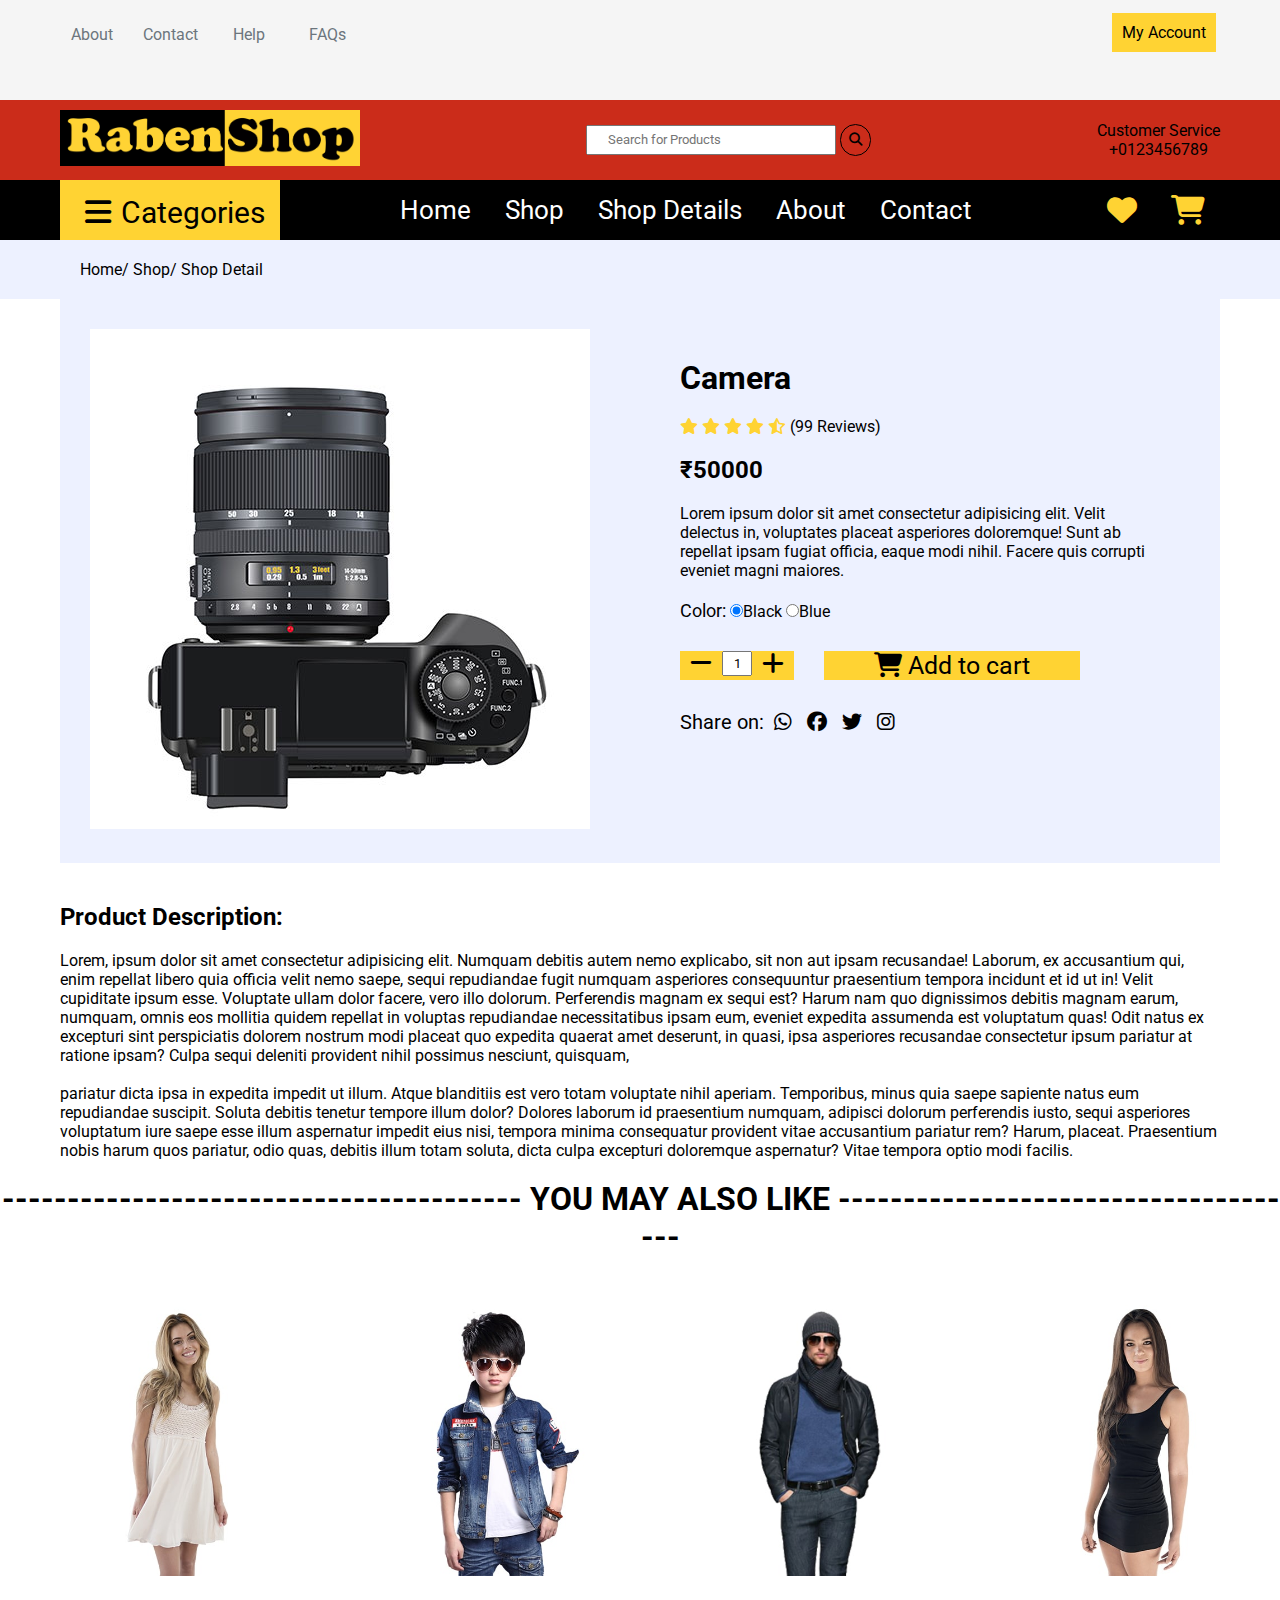
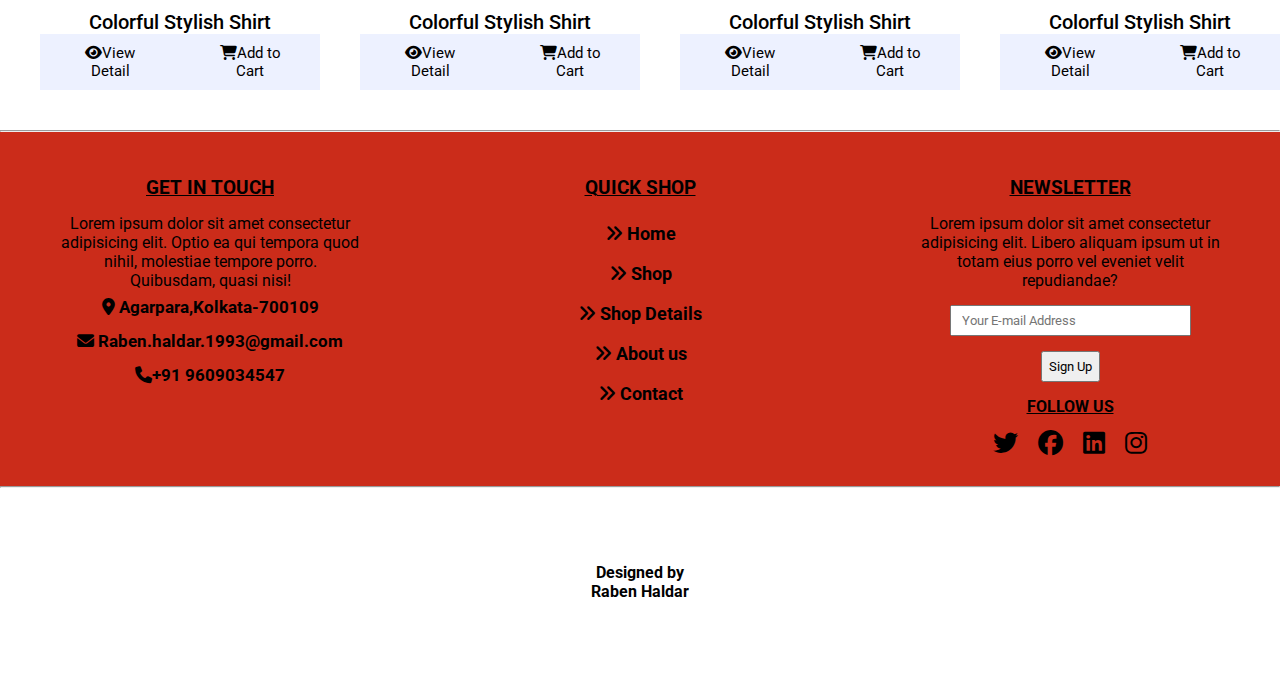
<file: shop details.html>
<!DOCTYPE html>
<html lang="en">

<head>
    <meta charset="UTF-8">
    <meta http-equiv="X-UA-Compatible" content="IE=edge">
    <meta name="viewport" content="width=device-width, initial-scale=1.0">
    <title>Document</title>
    <link rel="stylesheet" href="CSS/shop details.css">
    <link rel="stylesheet" href="CSS/Header-Footer.css">
    <link rel="stylesheet" href="https://cdnjs.cloudflare.com/ajax/libs/font-awesome/6.2.0/css/all.min.css">
</head>

<body>
    <!--                                                 Nav-1 -->
    <nav class="container">
        <div>
            <ul>
                <li>
                    <a href="about.html" class="list-item">About</a>
                </li>
                <li>
                    <a href="contact.html" class="list-item">Contact</a>
                </li>
                <li>
                    <a href="contact.html" class="list-item">Help</a>
                </li>
                <li>
                    <a href="about.html" class="list-item">FAQs</a>
                </li>
            </ul>
        </div>
        <div class="account_container">
            <div class="account">
                <p>My Account</p>
                <div class="account_item">
                    <p>
                        <a href="#">Sign in</a>
                    </p>
                    <p>
                        <a href="#">Sign up</a>
                    </p>
                </div>
            </div>
        </div>
    </nav>
    <!--                                                     Nav-2 -->
    <nav class="container_1">
        <div>
            <a href="index.html"> <img src="Image/Logo.jpg" alt="Logo" /></a>
        </div>
        <div>
            <input type="text" name="product" placeholder="Search for Products" />
            <button type="submit">
                <i class="fa-solid fa-magnifying-glass"></i>
            </button>
        </div>
        <div>
            <p>Customer Service</p>
            <p>+0123456789</p>
        </div>
        </div>
    </nav>
    <!--                                                   Nav-3 -->
    <nav class="container_2">
        <div>
            <div>
                <p><i class="fa-solid fa-bars "></i>Categories</p>
                <div class="categories_list">
                    <p>
                        <a href="#">Dresses</a>
                    </p>
                    <p>
                        <a href="#">Shirts</a>
                    </p>
                    <p>
                        <a href="#">Jeans</a>
                    </p>
                    <p>
                        <a href="#">Swimwear</a>
                    </p>
                    <p>
                        <a href="#">Sleepwear</a>
                    </p>
                    <p>
                        <a href="#">Sportswear</a>
                    </p>
                    <p>
                        <a href="#">Jumpsuits</a>
                    </p>
                    <p>
                        <a href="#">Blazers</a>
                    </p>
                    <p>
                        <a href="#">Shoes</a>
                    </p>
                </div>
            </div>
        </div>
        <div id="menu">
            <a href="index.html" class="menu_item">Home</a>
            <a href="shop.html" class="menu_item">Shop</a>
            <a href="shop details.html" class="menu_item">Shop Details</a>
            <a href="about.html" class="menu_item">About</a>
            <a href="contact.html" class="menu_item">Contact</a>
        </div>
        <div>
            <button type="submit"><i class="fa-solid fa-heart"></i></button>
            <button type="submit"><i class="fa-solid fa-cart-shopping"></i></button>
        </div>
    </nav>
    <!--                                                 Shop Menu -->
    <div id="smenu">
        <p class="smen">Home </p>
        <p class="smen"> / Shop </p>
        <p> / Shop Detail</p>
    </div>
    <!--                                                 Shop Details -->
    <div id="shopd">
        <div id="simg">
            <img src="Image/product-1 (1).jpg" alt="" id="immmmmg">
        </div>
        <div id="imgdes">
            <h1>Camera</h1>
            <p id="rate"><i class="fa-solid fa-star"></i>
                <i class="fa-solid fa-star"></i>
                <i class="fa-solid fa-star"></i>
                <i class="fa-solid fa-star"></i>
                <i class="fa-regular fa-star-half-stroke"></i>
                <span id="rev">(99 Reviews)</span>
            </p>
            <h2>₹50000</h2>
            <p id="loreme">Lorem ipsum dolor sit amet consectetur adipisicing elit. Velit delectus in, voluptates
                placeat asperiores doloremque! Sunt ab repellat ipsam fugiat officia, eaque modi nihil. Facere quis
                corrupti eveniet magni maiores.</p>
            <label for="color" id="colo">Color:</label>
            <input type="radio" name="color" id="" checked>Black
            <input type="radio" name="color" id="">Blue
            <p id="pice">
                <span id="quan">
                    <i class="fa-solid fa-minus plmi"></i>
                    <input type="text" name="number" id="innum" value="1">
                    <i class="fa-solid fa-plus plmi"></i>
                </span>
                <span id="cartt">
                    <i class="fa-sharp fa-solid fa-cart-shopping"></i>
                    <span>Add to cart</span>
                </span>
            </p>
            <p>
            <p id="share">Share on:
                <span>
                    <i class="fa-brands fa-whatsapp icooon"></i>
                    <i class="fa-brands fa-facebook icooon"></i>
                    <i class="fa-brands fa-twitter icooon"></i>
                    <i class="fa-brands fa-instagram icooon"></i>
                </span>
            </p>
            </p>
        </div>
    </div>
    <!--                                       product description-->
    <div id="pro-des-con">
        <h2 id="pro-des">Product Description:</h2>
        <p>Lorem, ipsum dolor sit amet consectetur adipisicing elit. Numquam debitis autem nemo explicabo, sit non aut
            ipsam recusandae! Laborum, ex accusantium qui, enim repellat libero quia officia velit nemo saepe, sequi
            repudiandae fugit numquam asperiores consequuntur praesentium tempora incidunt et id ut in! Velit cupiditate
            ipsum esse. Voluptate ullam dolor facere, vero illo dolorum. Perferendis magnam ex sequi est? Harum nam quo
            dignissimos debitis magnam earum, numquam, omnis eos mollitia quidem repellat in voluptas repudiandae
            necessitatibus ipsam eum, eveniet expedita assumenda est voluptatum quas! Odit natus ex excepturi sint
            perspiciatis dolorem nostrum modi placeat quo expedita quaerat amet deserunt, in quasi, ipsa asperiores
            recusandae consectetur ipsum pariatur at ratione ipsam? Culpa sequi deleniti provident nihil possimus
            nesciunt, quisquam, <br><br> pariatur dicta ipsa in expedita impedit ut illum. Atque blanditiis est vero
            totam voluptate nihil aperiam. Temporibus, minus quia saepe sapiente natus eum repudiandae suscipit. Soluta
            debitis tenetur tempore illum dolor? Dolores laborum id praesentium numquam, adipisci dolorum perferendis
            iusto, sequi asperiores voluptatum iure saepe esse illum aspernatur impedit eius nisi, tempora minima
            consequatur provident vitae accusantium pariatur rem? Harum, placeat. Praesentium nobis harum quos pariatur,
            odio quas, debitis illum totam soluta, dicta culpa excepturi doloremque aspernatur? Vitae tempora optio modi
            facilis.</p>
    </div>
    <!--                                         YOU MAY ALSO LIKE -->
    <div>
        <table id="tra-tab" cellspacing="40">
            <caption>
                <h1> <span class="span"> ---------------------------------------- </span> YOU MAY ALSO LIKE
                    <span>----------------------------------------</span>
                </h1>
            </caption>
            <tr>
                <td class="tra-td">
                    <img src="Image/product-1.jpg" alt="" class="tra-img">
                    <p class="tra-para">Colorful Stylish Shirt</p>
                    <div class="vi-ca">
                        <p class="view"><i class="fa-solid fa-eye icoon"></i>View Detail</p>
                        <p class="cart"><i class="fa-solid fa-cart-shopping icoon"></i>Add to Cart</p>
                    </div>
                </td>
                <td class="tra-td">
                    <img src="Image/product-2.jpg" alt="" class="tra-img">
                    <p class="tra-para">Colorful Stylish Shirt</p>
                    <div class="vi-ca">
                        <p class="view"><i class="fa-solid fa-eye icoon"></i>View Detail</p>
                        <p class="cart"><i class="fa-solid fa-cart-shopping icoon"></i>Add to Cart</p>
                    </div>
                </td>
                <td class="tra-td">
                    <img src="Image/product-3.jpg" alt="" class="tra-img">
                    <p class="tra-para">Colorful Stylish Shirt</p>
                    <div class="vi-ca">
                        <p class="view"><i class="fa-solid fa-eye icoon"></i>View Detail</p>
                        <p class="cart"><i class="fa-solid fa-cart-shopping icoon"></i>Add to Cart</p>
                    </div>
                </td>
                <td class="tra-td">
                    <img src="Image/product-4.jpg" alt="" class="tra-img">
                    <p class="tra-para">Colorful Stylish Shirt</p>
                    <div class="vi-ca">
                        <p class="view"><i class="fa-solid fa-eye icoon"></i>View Detail</p>
                        <p class="cart"><i class="fa-solid fa-cart-shopping icoon"></i>Add to Cart</p>
                    </div>
                </td>
            </tr>
        </table>
        <!--                                           Footer1 -->
        <hr>
        <div id="footer_container">
            <div class="footer_div">
                <h3 class="footer_heading">GET IN TOUCH</h3>
                <p>Lorem ipsum dolor sit amet consectetur adipisicing elit. Optio ea qui tempora quod nihil, molestiae
                    tempore porro. Quibusdam, quasi nisi!</p>
                <p class="footer_icon"><i class="fa-solid fa-location-dot"></i> Agarpara,Kolkata-700109</p>
                <p class="footer_icon aa"><i class="fa-solid fa-envelope"></i> Raben.haldar.1993@gmail.com</p>
                <p class="footer_icon"><i class="fa-solid fa-phone"></i>+91 9609034547</p>
            </div>
            <div class="footer_div">
                <h3 class="footer_heading">QUICK SHOP</h3>
                <div class="footer_menu_container">
                    <a href="index.html" class="footer_menuu"><i class="fa-solid fa-angles-right"></i> Home</a>
                    <a href="shop.html" class="footer_menuu"><i class="fa-solid fa-angles-right"></i> Shop</a>
                    <a href="shop details.html" class="footer_menuu"><i class="fa-solid fa-angles-right"></i> Shop
                        Details</a>
                    <a href="about.html" class="footer_menuu"><i class="fa-solid fa-angles-right"></i> About us</a>
                    <a href="contact.html" class="footer_menuu"><i class="fa-solid fa-angles-right"></i> Contact</a>
                </div>
            </div>
            <div class="footer_div">
                <h3 class="footer_heading">NEWSLETTER</h3>
                <p>Lorem ipsum dolor sit amet consectetur adipisicing elit. Libero aliquam ipsum ut in totam eius porro
                    vel
                    eveniet velit repudiandae?</p>
                <input type="email" name="mail" id="footer_email" placeholder="Your E-mail Address">
                <button id="footer_signup">Sign Up</button>
                <h4 class="footer_heading">FOLLOW US</h4>
                <a href="#"><i class="fa-brands fa-twitter footer_icon2"></i></a>
                <a href="#"><i class="fa-brands fa-facebook footer_icon2"></i></a>
                <a href="#"><i class="fa-brands fa-linkedin footer_icon2"></i></a>
                <a href="#"><i class="fa-brands fa-instagram footer_icon2"></i></a>
            </div>
        </div>
        <hr>
        <!--                                                                   Footer2 -->
        <div id="footer2_container">
            <p id="design">Designed by Raben Haldar</p>
        </div>



</body>

</html>
</file>
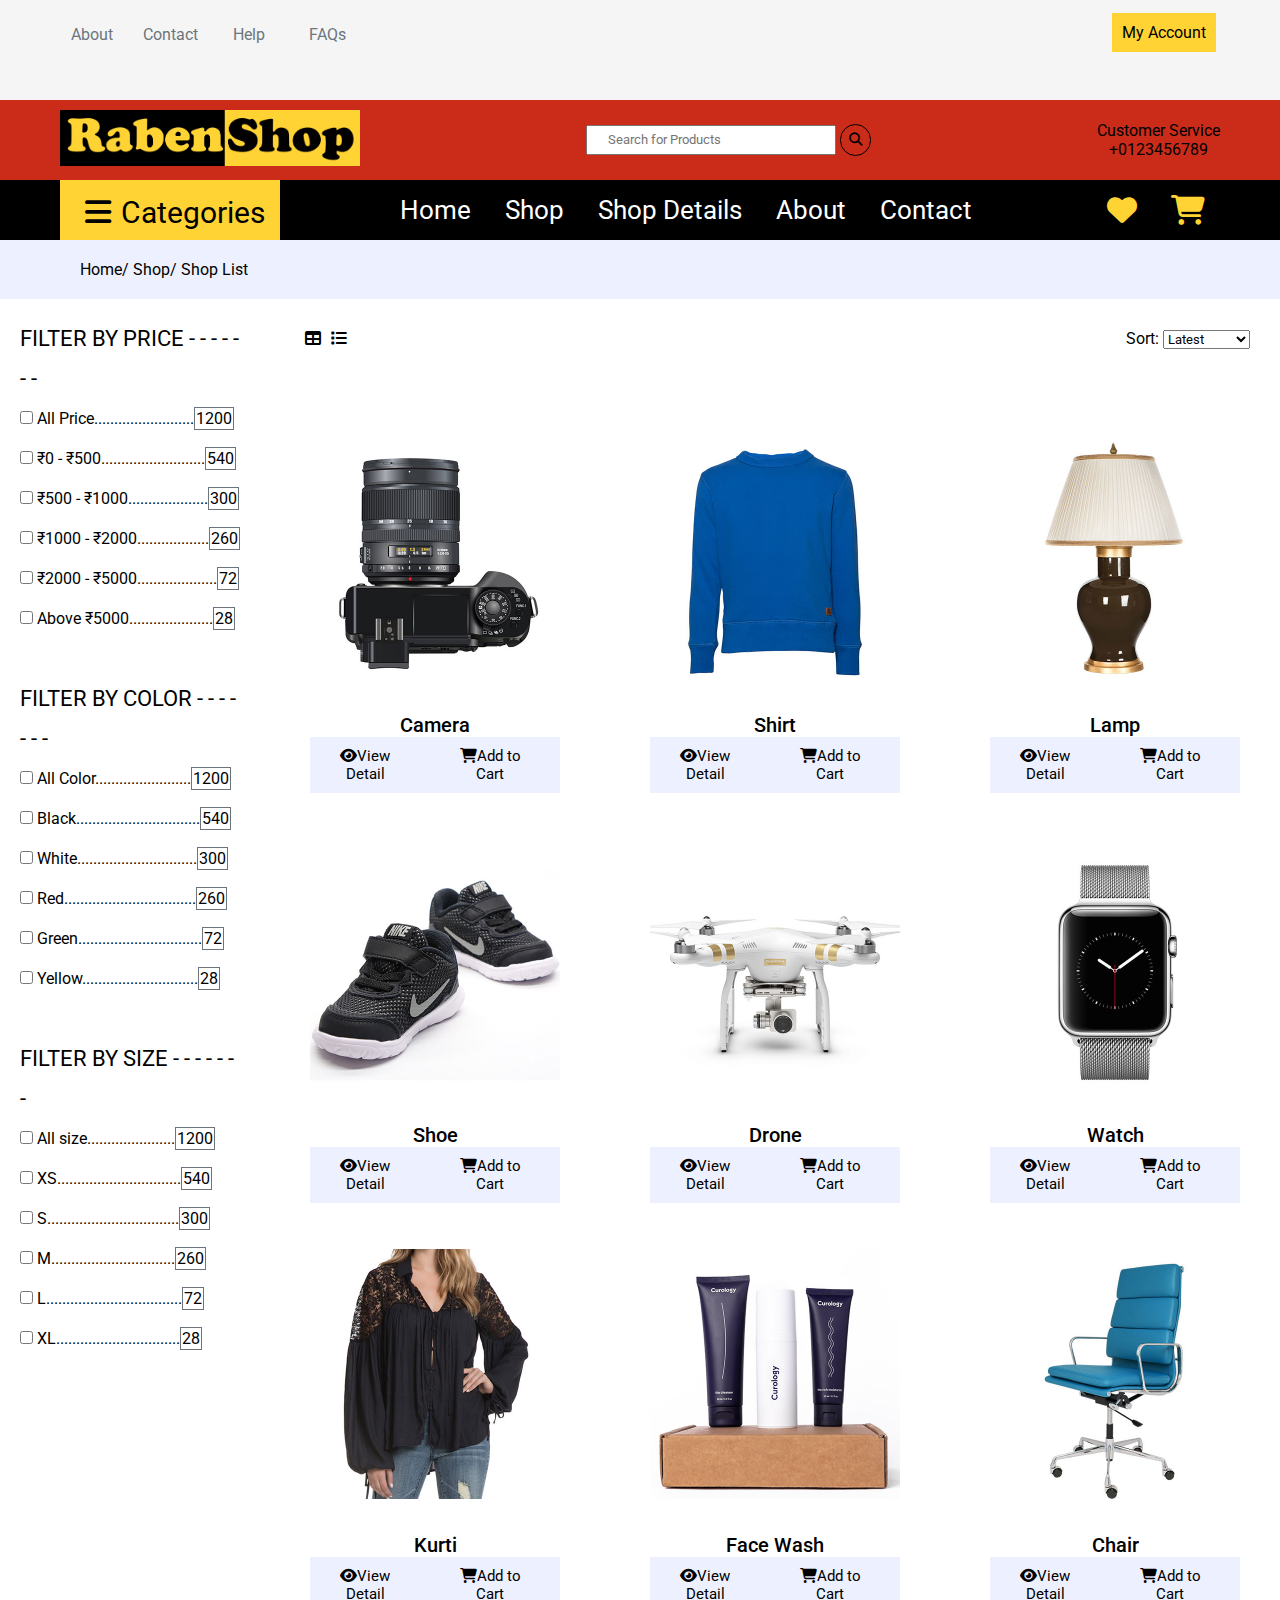
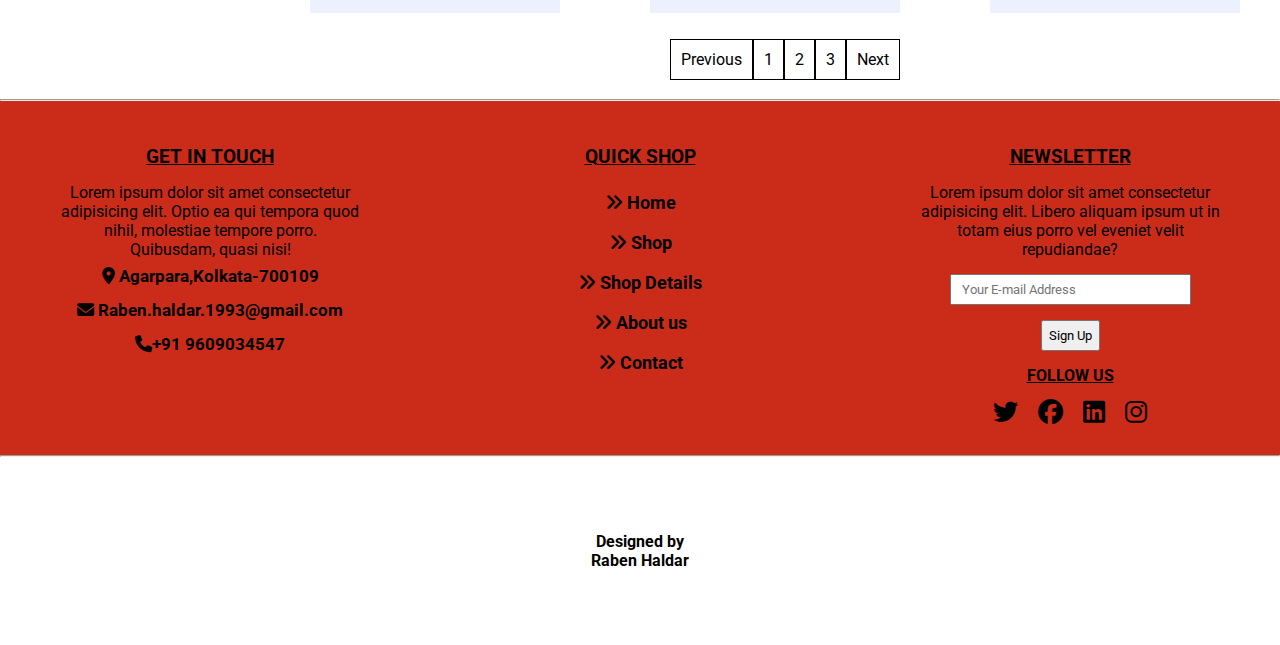
<file: shop.html>
<!DOCTYPE html>
<html lang="en">

<head>
  <meta charset="UTF-8">
  <meta http-equiv="X-UA-Compatible" content="IE=edge">
  <meta name="viewport" content="width=device-width, initial-scale=1.0">
  <title>Document</title>
  <link rel="stylesheet" href="CSS/shop.css">
  <link rel="stylesheet" href="CSS/Header-Footer.css">
  <link rel="stylesheet" href="https://cdnjs.cloudflare.com/ajax/libs/font-awesome/6.2.0/css/all.min.css">
</head>

<body>
  <!--                                                 Nav-1 -->
  <nav class="container">
    <div>
      <ul>
        <li>
          <a href="about.html" class="list-item">About</a>
        </li>
        <li>
          <a href="contact.html" class="list-item">Contact</a>
        </li>
        <li>
          <a href="contact.html" class="list-item">Help</a>
        </li>
        <li>
          <a href="about.html" class="list-item">FAQs</a>
        </li>
      </ul>
    </div>
    <div class="account_container">
      <div class="account">
        <p>My Account</p>
        <div class="account_item">
          <p>
            <a href="#">Sign in</a>
          </p>
          <p>
            <a href="#">Sign up</a>
          </p>
        </div>
      </div>
    </div>
  </nav>
  <!--                                                     Nav-2 -->
  <nav class="container_1">
    <div>
      <a href="index.html"> <img src="Image/Logo.jpg" alt="Logo" /></a>
    </div>
    <div>
      <input type="text" name="product" placeholder="Search for Products" />
      <button type="submit">
        <i class="fa-solid fa-magnifying-glass"></i>
      </button>
    </div>
    <div>
      <p>Customer Service</p>
      <p>+0123456789</p>
    </div>
    </div>
  </nav>
  <!--                                                   Nav-3 -->
  <nav class="container_2">
    <div>
      <div>
        <p><i class="fa-solid fa-bars "></i>Categories</p>
        <div class="categories_list">
          <p>
            <a href="#">Dresses</a>
          </p>
          <p>
            <a href="#">Shirts</a>
          </p>
          <p>
            <a href="#">Jeans</a>
          </p>
          <p>
            <a href="#">Swimwear</a>
          </p>
          <p>
            <a href="#">Sleepwear</a>
          </p>
          <p>
            <a href="#">Sportswear</a>
          </p>
          <p>
            <a href="#">Jumpsuits</a>
          </p>
          <p>
            <a href="#">Blazers</a>
          </p>
          <p>
            <a href="#">Shoes</a>
          </p>
        </div>
      </div>
    </div>
    <div id="menu">
      <a href="index.html" class="menu_item">Home</a>
      <a href="shop.html" class="menu_item">Shop</a>
      <a href="shop details.html" class="menu_item">Shop Details</a>
      <a href="about.html" class="menu_item">About</a>
      <a href="contact.html" class="menu_item">Contact</a>
    </div>
    <div>
      <button type="submit"><i class="fa-solid fa-heart"></i></button>
      <button type="submit"><i class="fa-solid fa-cart-shopping"></i></button>
    </div>
  </nav>
  <!--                                                 Shop Menu -->
  <div id="smenu">
    <p class="smen">Home </p>
    <p class="smen"> / Shop </p>
    <p> / Shop List</p>
  </div>
  <!--                                     Products(Grid concept) -->
  <div id="sproduct">
    <div class="product" id="prpduct1">
      <div id="pmenuu">
        <div>
          <p><i class="fa-solid fa-table icooo"></i><i class="fa-solid fa-list icooo"></i></p>
        </div>
        <div>
          <form action="">
            <label for="sort">Sort:</label>
            <select name="sort">
              <option value="latest">Latest</option>
              <option value="popularity">Popularity</option>
              <option value="rating">Best Rating</option>
            </select>
          </form>
        </div>
      </div>
    </div>
    <div class="product" id="prpduct2">
      <div class="pcon">
        <p class="fbp">FILTER BY PRICE - - - - - - -</p>
        <div class="filter">
          <input type="checkbox" name="aprice" id="">
          <label for="">All Price.........................<span class="proda prodno">1200</span></label>
        </div>
        <div class="filter">
          <input type="checkbox" name="aprice" id="">
          <label for="">₹0 - ₹500..........................<span class="prodb prodno">540</span></label>
        </div>
        <div class="filter">
          <input type="checkbox" name="aprice" id="">
          <label for="">₹500 - ₹1000....................<span class="prodc prodno">300</span></label>
        </div>
        <div class="filter">
          <input type="checkbox" name="aprice" id="">
          <label for="">₹1000 - ₹2000..................<span class="prodd prodno">260</span></label>
        </div>
        <div class="filter">
          <input type="checkbox" name="aprice" id="">
          <label for="">₹2000 - ₹5000....................<span class="prode prodno">72</span></label>
        </div>
        <div class="filter">
          <input type="checkbox" name="aprice" id="">
          <label for=""> Above ₹5000.....................<span class="prodf prodno">28</span></label>
        </div>
      </div>
      <div class="pcon">
        <p class="fbp">FILTER BY COLOR - - - - - - -</p>
        <div class="filter">
          <input type="checkbox" name="aprice" id="">
          <label for="">All Color........................<span class="proda prodno">1200</span></label>
        </div>
        <div class="filter">
          <input type="checkbox" name="aprice" id="">
          <label for="">Black...............................<span class="prodb prodno">540</span></label>
        </div>
        <div class="filter">
          <input type="checkbox" name="aprice" id="">
          <label for="">White..............................<span class="prodc prodno">300</span></label>
        </div>
        <div class="filter">
          <input type="checkbox" name="aprice" id="">
          <label for="">Red.................................<span class="prodd prodno">260</span></label>
        </div>
        <div class="filter">
          <input type="checkbox" name="aprice" id="">
          <label for="">Green...............................<span class="prode prodno">72</span></label>
        </div>
        <div class="filter">
          <input type="checkbox" name="aprice" id="">
          <label for="">Yellow.............................<span class="prodf prodno">28</span></label>
        </div>
      </div>
      <div class="pcon">
        <p class="fbp">FILTER BY SIZE - - - - - - -</p>
        <div class="filter">
          <input type="checkbox" name="aprice" id="">
          <label for="">All size......................<span class="proda prodno">1200</span></label>
        </div>
        <div class="filter">
          <input type="checkbox" name="aprice" id="">
          <label for="">XS...............................<span class="prodb prodno">540</span></label>
        </div>
        <div class="filter">
          <input type="checkbox" name="aprice" id="">
          <label for="">S.................................<span class="prodc prodno">300</span></label>
        </div>
        <div class="filter">
          <input type="checkbox" name="aprice" id="">
          <label for="">M...............................<span class="prodd prodno">260</span></label>
        </div>
        <div class="filter">
          <input type="checkbox" name="aprice" id="">
          <label for="">L..................................<span class="prode prodno">72</span></label>
        </div>
        <div class="filter">
          <input type="checkbox" name="aprice" id="">
          <label for=""> XL...............................<span class="prodf prodno">28</span></label>
        </div>
      </div>
    </div>
    <div class="product" id="prpduct3">
      <table id="tra-tab" cellspacing="40">
        <tr>
          <td class="tra-td">
            <img src="Image/product-1 (1).jpg" alt="" class="tra-img">
            <p class="tra-para">Camera</p>
            <div class="vi-ca">
              <p class="view"><i class="fa-solid fa-eye icoon"></i>View Detail</p>
              <p class="cart"><i class="fa-solid fa-cart-shopping icoon"></i>Add to Cart</p>
            </div>
          </td>
        </tr>
      </table>
    </div>
    <div class="product" id="prpduct4">
      <table id="tra-tab" cellspacing="40">
        <tr>
          <td class="tra-td">
            <img src="Image/product-2 (1).jpg" alt="" class="tra-img">
            <p class="tra-para">Shirt</p>
            <div class="vi-ca">
              <p class="view"><i class="fa-solid fa-eye icoon"></i>View Detail</p>
              <p class="cart"><i class="fa-solid fa-cart-shopping icoon"></i>Add to Cart</p>
            </div>
          </td>
        </tr>
      </table>
    </div>
    <div class="product" id="prpduct5">
      <table id="tra-tab" cellspacing="40">
        <tr>
          <td class="tra-td">
            <img src="Image/product-3 (1).jpg" alt="" class="tra-img">
            <p class="tra-para">Lamp</p>
            <div class="vi-ca">
              <p class="view"><i class="fa-solid fa-eye icoon"></i>View Detail</p>
              <p class="cart"><i class="fa-solid fa-cart-shopping icoon"></i>Add to Cart</p>
            </div>
          </td>
        </tr>
      </table>
    </div>
    <div class="product" id="prpduct6">
      <table id="tra-tab" cellspacing="40">
        <tr>
          <td class="tra-td">
            <img src="Image/product-4 (1).jpg" alt="" class="tra-img">
            <p class="tra-para">Shoe</p>
            <div class="vi-ca">
              <p class="view"><i class="fa-solid fa-eye icoon"></i>View Detail</p>
              <p class="cart"><i class="fa-solid fa-cart-shopping icoon"></i>Add to Cart</p>
            </div>
          </td>
        </tr>
      </table>
    </div>
    <div class="product" id="prpduct7">
      <table id="tra-tab" cellspacing="40">
        <tr>
          <td class="tra-td">
            <img src="Image/product-5 (1).jpg" alt="" class="tra-img">
            <p class="tra-para">Drone</p>
            <div class="vi-ca">
              <p class="view"><i class="fa-solid fa-eye icoon"></i>View Detail</p>
              <p class="cart"><i class="fa-solid fa-cart-shopping icoon"></i>Add to Cart</p>
            </div>
          </td>
        </tr>
      </table>
    </div>
    <div class="product" id="prpduct8">
      <table id="tra-tab" cellspacing="40">
        <tr>
          <td class="tra-td">
            <img src="Image/product-6 (1).jpg" alt="" class="tra-img">
            <p class="tra-para">Watch</p>
            <div class="vi-ca">
              <p class="view"><i class="fa-solid fa-eye icoon"></i>View Detail</p>
              <p class="cart"><i class="fa-solid fa-cart-shopping icoon"></i>Add to Cart</p>
            </div>
          </td>
        </tr>
      </table>
    </div>
    <div class="product" id="prpduct9">
      <table id="tra-tab" cellspacing="40">
        <tr>
          <td class="tra-td">
            <img src="Image/product-7 (1).jpg" alt="" class="tra-img">
            <p class="tra-para">Kurti</p>
            <div class="vi-ca">
              <p class="view"><i class="fa-solid fa-eye icoon"></i>View Detail</p>
              <p class="cart"><i class="fa-solid fa-cart-shopping icoon"></i>Add to Cart</p>
            </div>
          </td>
        </tr>
      </table>
    </div>
    <div class="product" id="prpduct10">
      <table id="tra-tab" cellspacing="40">
        <tr>
          <td class="tra-td">
            <img src="Image/product-8 (1).jpg" alt="" class="tra-img">
            <p class="tra-para">Face Wash</p>
            <div class="vi-ca">
              <p class="view"><i class="fa-solid fa-eye icoon"></i>View Detail</p>
              <p class="cart"><i class="fa-solid fa-cart-shopping icoon"></i>Add to Cart</p>
            </div>
          </td>
        </tr>
      </table>
    </div>
    <div class="product" id="prpduct11">
      <table id="tra-tab" cellspacing="40">
        <tr>
          <td class="tra-td">
            <img src="Image/product-9.jpg" alt="" class="tra-img">
            <p class="tra-para">Chair</p>
            <div class="vi-ca">
              <p class="view"><i class="fa-solid fa-eye icoon"></i>View Detail</p>
              <p class="cart"><i class="fa-solid fa-cart-shopping icoon"></i>Add to Cart</p>
            </div>
          </td>
        </tr>
      </table>
    </div>
    <div class="product" id="prpduct12">
      <div>
        <ul id="liiii">
          <li class="li-it">Previous</li>
          <li class="li-it">1</li>
          <li class="li-it">2</li>
          <li class="li-it">3</li>
          <li class="li-it">Next</li>
        </ul>
      </div>
    </div>
  </div>
  <!--                                           Footer1 -->
  <hr>
  <div id="footer_container">
    <div class="footer_div">
      <h3 class="footer_heading">GET IN TOUCH</h3>
      <p>Lorem ipsum dolor sit amet consectetur adipisicing elit. Optio ea qui tempora quod nihil, molestiae
        tempore porro. Quibusdam, quasi nisi!</p>
      <p class="footer_icon"><i class="fa-solid fa-location-dot"></i> Agarpara,Kolkata-700109</p>
      <p class="footer_icon aa"><i class="fa-solid fa-envelope"></i> Raben.haldar.1993@gmail.com</p>
      <p class="footer_icon"><i class="fa-solid fa-phone"></i>+91 9609034547</p>
    </div>
    <div class="footer_div">
      <h3 class="footer_heading">QUICK SHOP</h3>
      <div class="footer_menu_container">
        <a href="index.html" class="footer_menuu"><i class="fa-solid fa-angles-right"></i> Home</a>
        <a href="shop.html" class="footer_menuu"><i class="fa-solid fa-angles-right"></i> Shop</a>
        <a href="shop details.html" class="footer_menuu"><i class="fa-solid fa-angles-right"></i> Shop Details</a>
        <a href="about.html" class="footer_menuu"><i class="fa-solid fa-angles-right"></i> About us</a>
        <a href="contact.html" class="footer_menuu"><i class="fa-solid fa-angles-right"></i> Contact</a>
      </div>
    </div>
    <div class="footer_div">
      <h3 class="footer_heading">NEWSLETTER</h3>
      <p>Lorem ipsum dolor sit amet consectetur adipisicing elit. Libero aliquam ipsum ut in totam eius porro vel
        eveniet velit repudiandae?</p>
      <input type="email" name="mail" id="footer_email" placeholder="Your E-mail Address">
      <button id="footer_signup">Sign Up</button>
      <h4 class="footer_heading">FOLLOW US</h4>
      <a href="#"><i class="fa-brands fa-twitter footer_icon2"></i></a>
      <a href="#"><i class="fa-brands fa-facebook footer_icon2"></i></a>
      <a href="#"><i class="fa-brands fa-linkedin footer_icon2"></i></a>
      <a href="#"><i class="fa-brands fa-instagram footer_icon2"></i></a>
    </div>
  </div>
  <hr>
  <!--                                                                   Footer2 -->
  <div id="footer2_container">
    <p id="design">Designed by Raben Haldar</p>
  </div>

</body>

</html>
</file>
<file: CSS/style.css>
/*                                                     Banner */
.banner_container {
  /* background-color: aquamarine; */
  width: 100%;
  height: auto;
  display: flex;
  text-align: center;
  padding: 10px 50px;
  color: whitesmoke;
}
.banner2{
  background-image: url("../Image/offer-1.jpg");
  background-size: cover;
  background-repeat: no-repeat;
  height: auto;
  width: 50%;
  margin: 5px;
  /* content: "";
  position: absolute;
  opacity: 0.5;
  z-index: -1; */
}
.banner3 {
  background-image: url("../Image/offer-2.jpg");
  background-size: cover;
  background-repeat: no-repeat;
  height: auto;
  width: 50%;
  margin: 5px;
  /* content: "";
    position: absolute;
    opacity: 0.5;
    z-index: -1; */
}
.save {
  font-size: 40px;
}
.special_offer {
  font-size: 50px;
}
.shopp {
  border: solid 1px white;
  background: none;
  font-size: 20px;
  color: white;
  padding: 5px;
  margin: 25px;
}
.shopp:hover {
  cursor: pointer;
  color: black;
  background-color: #ffd333;
  border: black 1px solid;
}
/*                                                       Quality */
#quality {
  /* background-color: aquamarine; */
  display: flex;
  justify-content: space-between;
  flex-wrap: wrap;
  padding: 40px 60px;
  font-size: 25px;
  font-weight: 600;
}
.ico {
  color: #ffd333;
  padding: 0px 10px;
}
/*                                    Categories */
.categories_container {
  /* background-color: aquamarine; */
  width: 99%;
  display: flex;
  justify-content: center;
  flex-wrap: wrap;
  margin: 10px;
}
#categories {
  text-align: center;
  padding: 20px 0px;
}
.categories-img {
  width: 420px;
}
.categories-img:hover {
  transform: scale(1.2, 1.2);
  transition: 0.8s;
  cursor: pointer;
}
.categories_product_name {
  font-size: 25px;
  font-weight: 500;
  text-align: center;
  padding: 30px 0px;
  cursor: pointer;
}
/*                                Categories End */
/*                                            Offer */
#offer_container {
  display: flex;
  padding: 0px 60px;
}
.offer_container1 {
  background-color: #edf1ff;
  display: flex;
  margin: 10px;
}
.offer_img {
  height: 300px;
  padding: 20px 50px 0px 50px;
}
.offer_item {
  text-align: center;
  padding: 50px 20px;
}
.offer_order {
  font-size: 20px;
}
.offer_collection {
  font-size: 42px;
}
.offer_shop {
  border: solid 1px black;
  background: none;
  font-size: 25px;
  color: black;
  padding: 5px;
  margin-top: 50px;
}
.offer_shop:hover {
  cursor: pointer;
  background-color: #ffd333;
}
/*                                               Trandy Product */
#trandy_product {
  text-align: center;
  margin: 20px;
}
.trandy_container {
  /* background-color: aquamarine; */
  display: flex;
  flex-wrap: wrap;
  width: 100%;
  justify-content: center;
}
.trandy_item {
  margin: 10px;
}
.trandy-img {
  width: 280px;
}
.trandy-img:hover {
  transform: scale(1.2, 1.2);
  transition: 0.8s;
  cursor: pointer;
}
.trandy-para {
  font-size: 20px;
  font-weight: 500;
  text-align: center;
  padding: 30px 0px 0px 0px;
  cursor: pointer;
}
.view_cart_container {
  display: flex;
  background-color: #edf1ff;
  font-size: 15px;
  text-align: center;
}
.view {
  padding: 10px 24px;
}
.view:hover {
  background-color: #ffd333;
  cursor: pointer;
}
.cart {
  padding: 10px 24px;
}
.cart:hover {
  background-color: #ffd333;
  cursor: pointer;
}
/*                                            Stay Updated */
#stay_container {
  background-color: #edf1ff;
  text-align: center;
  padding: 30px 100px;
}
#stay_container h1{
  padding: 10px 0px;
}
#email {
  padding: 10px 300px 10px 30px;
  margin: 30px 0px;
}
#email::placeholder {
  font-size: 16px;
}
#stay_button {
  padding: 10px;
  border: 1px black solid;
  font-size: 20px;
}
#stay_button:hover {
  background-color: #ffd333;
  border: 1px black solid;
  cursor: pointer;
}
/*                                       Just Arrived */
/* Just Arrived same as trandy product */
/*                                       connection */
#connection_container {
  display: flex;
  justify-content: center;
  padding: 0px 60px;
  flex-wrap: wrap;
}
.connection_img {
  width: 150px;
  margin: 50px 25px;
  border: #6c757d50 1px solid;
  cursor: pointer;
}
</file>
<file: CSS/Header-Footer.css>
@import url('https://fonts.googleapis.com/css2?family=Roboto&display=swap');

* {
    margin: 0;
    padding: 0;
    box-sizing: border-box;
    /* overflow: hidden; */
    font-family: 'Roboto', sans-serif;
}

/*                                                Nav-1 */
.container {
    background-color: whitesmoke;
    height: 10vh;
    width: 100%;
    display: flex;
    justify-content: space-between;
    flex-wrap: wrap;
}

.container div ul {
    list-style-type: none;
    display: flex;
    gap: 20px;
    padding: 4% 15%;
    text-align: center;
}

.container div ul li {
    height: 20px;
    width: 90px;
}

.list-item {
    text-decoration: none;
    color: #6C757D;
}

.list-item:hover {
    text-decoration: underline;
    background-color: #FFD333;
    color: black;
}

.account_container {
    padding: 1% 5%;
}

.account {
    background-color: #FFD333;
    padding: 10px;
    position: relative;
    z-index: 2;
}

div .account div {
    display: none;
}

div .account:hover .account_item {
    display: inline-block;
    padding: 4px 15px;
    border: 1px black solid;
}

div .account div p a {
    color: black;
    text-decoration: none;
}

div .account div p a:hover {
    text-decoration: underline;
}

.nav_icn {
    display: none;
}

/*                                                Nav-2 */
.container_1 {
    background-color: rgb(203,44,26);
    display: flex;
    align-items: center;
    justify-content: space-between;
    flex-wrap: wrap;
    padding: 10px 60px;
    /* width: 100%; */
}

.container_1 div a img {
    width: 300px;
}

.container_1 div input {
    width: 300px;
    height: 30px;
    padding: 3px 20px;
}

.container_1 div button {
    border: none;
    background: none;
    cursor: pointer;
}

.container_1 div button i {
    border: black 1px solid;
    padding: 8px;
    border-radius: 20px;
}

.container_1 div button i:hover {
    /* color: orangered; */
    /* border:orangered 1px solid; */
    background-color: #FFD333;
}

.container_1 div p {
    color: #000000;
    text-align: center;
}

/*                                                Nav-3 */
.container_2 {
    background-color: black;
    display: flex;
    align-items: center;
    justify-content: space-between;
    flex-wrap: wrap;
    padding: 0px 60px;
    color: white;
    height: 62px;
    /* width: 100%; */
}

.container_2 div div {
    background-color: #FFD333;
    color: black;
    font-size: 30px;
    padding: 12px;
    position: relative;
    z-index: 10;
}

.container_2 div div p i {
    padding: 0px 10px;
    font-size: 25px;
}

.container_2 div div p a {
    text-decoration: none;
    /* background-color: yellow; */
    color: black;
}

.container_2 div div p a:hover {
    text-decoration: underline;
}

.categories_list {
    display: none;
}

.container_2 div div:hover .categories_list {
    display: inline-block;
    padding: 6px 20px;
    border: 1px black solid;
    font-size: 20px;
}

#menu {
    /* background-color: aqua; */
    margin: 18px;
}

.menu_item {
    color: white;
    text-decoration: none;
    padding: 0px 20px;
    font-size: 22px;
}

.menu_item:hover {
    text-decoration: underline;
    color: #FFD333;
}

.container_2 div button {
    background: none;
    border: none;
    cursor: pointer;
    color: white;
    margin: 18px;
}

.container_2 div button i {
    font-size: 25px;
    color: #FFD333;
}

/*                                                Footer1 */
#footer_container {
    background-color: rgb(203,44,26);
    width: 100%;
    height: auto;
    flex-wrap: wrap;
    display: flex;
    padding: 30px 60px;
    text-align: center;
    justify-content: space-between;
}

.footer_div {
    text-align: center;
    width: 100%;
}

/* .footer_div{
    width: 400px;
} */
.footer_heading {
    padding: 15px 0px;
    text-decoration: underline;
}

.footer_icon {
    padding: 7px;
    font-size: 17px;
    font-weight: bold;
}

.footer_menu_container {
    display: block;
}

.footer_menuu {
    text-decoration: none;
    font-size: 18px;
    font-weight: bold;
    color: black;
    display: block;
    line-height: 40px;
}

.footer_menuu:hover {
    background-color: #FFD333;
    text-decoration: underline;
}

#footer_email {
    padding: 6px 50px 6px 10px;
    margin: 15px 0px;
}

#footer_signup {
    padding: 6px;
}

#footer_signup:hover {
    background-color: #FFD333;
    border: 1px solid black;
}

.footer_icon2 {
    font-size: 25px;
    padding: 0px 8px;
    color: black;
}

.footer_icon2:hover {
    background-color: #FFD333;
    border: 1px solid black;
}

/*                                               Footer2 */
#footer2_container {
    /* background-color: rgb(203,44,26); */
    width: 100%;
    text-align: center;
}

#design {
    font-weight: bold;
    padding: 35px 0px;
}






/*                 media */

@media screen and (min-width:1200px) and (max-width:1500px) {

    /*                                                Nav-1 */
    .container {
        /* background-color:rgb(228, 94, 17); */
        height: 100px;
    }

    .container div ul {
        /* display: inline-block; */
        padding: 6% 15%;
    }

    .account_container {
        padding: 1% 5%;
    }

    /*                                                Nav-2 */
    .container_1 div a img {
        width: 300px;
    }

    .container_1 div input {
        width: 250px;
        height: 30px;
    }

    /*                                                Nav-3 */
    .container_2 {
        height: 60px;
    }

    .container_2 div div {
        font-size: 30px;
        padding: 15px;
        height: 60px;
    }

    .container_2 div div p i {
        font-size: 30px;
    }

    .container_2 div div:hover .categories_list {
        padding: 6px 40px;
        font-size: 20px;
        height: 230px;
    }

    #menu {
        margin: 13px;
    }

    .menu_item {
        padding: 0px 15px;
        font-size: 26px;
    }

    .container_2 div button {
        margin: 15px;
    }

    .container_2 div button i {
        font-size: 30px;
    }

    /*                                                Footer1 */
    .footer_div{
    width: 300px;
    }
}

@media screen and (min-width:800px) and (max-width:1200px) {

    /*                                                Nav-1 */
    .container {
        /* background-color:rgb(17, 228, 52); */
        height: 100px;
    }

    .container div ul {
        padding: 6% 15%;
    }

    .account_container {
        padding: 1% 5%;
    }

    /*                                                Nav-2 */
    .container_1 div a img {
        width: 200px;
    }

    .container_1 div input {
        width: 200px;
        height: 30px;
    }

    /*                                                Nav-3 */
    .container_2 {
        height: 50px;
    }

    .container_2 div div {
        font-size: 20px;
        padding: 10px;
        height: 50px;
    }

    .container_2 div div p i {
        font-size: 20px;
    }

    .container_2 div div:hover .categories_list {
        padding: 6px 15px;
        font-size: 20px;
        height: 230px;
    }

    #menu {
        margin: 8px;
    }

    .menu_item {
        padding: 0px 6px;
        font-size: 20px;
    }

    .container_2 div button {
        margin: 10px;
    }

    .container_2 div button i {
        font-size: 20px;
    }
    /*                                                Footer1 */
    .footer_div{
        width: 200px;
    }
    .aa{
        display: none;
    }
}

@media screen and (min-width:500px) and (max-width:799px) {

    /*                                                Nav-1 */
    .container {
        /* background-color:rgb(228, 17, 147); */
        height: 105px;
    }

    .container div ul {
        display: inline-block;
        padding: 14% 15%;
    }

    .account_container {
        padding: 3% 5%;
    }

    /*                                                Nav-2 */
    .container_1 {
        padding: 6px 15px;
    }

    .container_1 div a img {
        width: 150px;
    }

    .container_1 div input {
        width: 160px;
        height: 30px;
    }

    /*                                                Nav-3 */
    .container_2 {
        padding: 0px 15px;
        height: 50px;
    }

    .container_2 div div {
        font-size: 20px;
        padding: 10px;
        height: 50px;
    }

    .container_2 div div p i {
        font-size: 14px;
    }

    .container_2 div div:hover .categories_list {
        padding: 6px 15px;
        font-size: 15px;
        height: 180px;
    }

    #menu {
        margin: 10px 0px;
    }

    .menu_item {
        padding: 0px 2px;
        font-size: 13px;
    }

    .container_2 div button {
        margin: 10px 0px;
    }

    .container_2 div button i {
        font-size: 13px;
    }

}

@media screen and (max-width:499px) {

    /*                                                Nav-1 */
    .container {
        /* background-color:rgb(17, 151, 228); */
        height: 100px;
    }

    .container div ul {
        display: inline-block;
        padding: 14% 15%;
    }

    .account_container {
        padding: 3% 5%;
    }

    /*                                                Nav-2 */
    .container_1 {
        padding: 6px 20px;
    }

    .container_1 div a img {
        width: 120px;
    }

    .container_1 div input {
        width: 160px;
        height: 20px;
    }

    .container_1 div p {
        display: none;
    }

    /*                                                Nav-3 */
    .container_2 {
        padding: 0px 15px;
        height: 40px;
        /* height: auto; */
    }

    .container_2 div div {
        font-size: 15px;
        padding: 12px 5px;
        height: 40px;
    }

    .container_2 div div p i {
        font-size: 15px;
    }

    .container_2 div div:hover .categories_list {
        padding: 6px 12px;
        font-size: 15px;
        height: auto;
    }

    #menu {
        margin: 5px 0px;
    }

    .menu_item {
        padding: 0px 1px;
        font-size: 13px;
    }

    .container_2 div button {
        margin: 10px 0px;
    }

    .container_2 div button i {
        font-size: 15px;
    }

    /*                                                Footer1 */
    #footer_container {
        padding: 30px;
    }
}
</file>
<file: CSS/media.css>
/*                 media */

@media screen and (min-width: 1200px) and (max-width: 1500px) {
  
}

@media screen and (min-width: 800px) and (max-width: 1199px) {
  /* Quality */
  #quality {
    font-size: 20px;
  }
  /* Categories */
  .categories-img {
    width: 280px;
  }
  /* Offer */
  #offer_container {
    display: block;
    justify-content: center;
    padding: 0px 0px;
  }
  .offer_container1 {
    display: flex;
    justify-content: center;
    text-align: center;
  }
  .offer_img {
    height: 250px;
    padding: 20px 50px 0px 50px;
  }
  /* connection */
  #connection_container {
    padding: 0px 0px;
  }
  .connection_img {
    width: 100px;
    margin: 20px 10px;
  }
}
@media screen and (min-width: 500px) and (max-width: 799px) {
  /* Categories */
  .categories-img {
    width: 280px;
  }
  /* Offer */
  #offer_container {
    display: block;
    padding: 0px 0px;
  }
  .offer_container1 {
    display: flex;
    text-align: center;
  }
  .offer_img {
    height: 250px;
    padding: 20px 50px 0px 50px;
  }
  /* Stay Updated */
  #stay_container {
    padding: 30px 20px;
  }
  #email {
    padding: 10px 80px 10px 30px;
    margin: 30px 0px;
  }
  /* connection */
  #connection_container {
    padding: 0px 0px;
  }
  .connection_img {
    width: 100px;
    margin: 20px 10px;
  }
}
@media screen and (max-width: 499px) {
  /* Banner */
  .save {
    font-size: 20px;
  }
  .special_offer {
    font-size: 30px;
  }
  /* Quality */
  #quality {
    font-size: 20px;
  }
  /* Categories */
  .categories-img {
    width: 280px;
  }
  /* Offer */
  #offer_container {
    display: block;
    padding: 0px 0px;
  }
  .offer_container1 {
    display: block;
    text-align: center;
  }
  .offer_img {
    height: 250px;
    padding: 20px 50px 0px 50px;
  }
  /* Stay Updated */
  #stay_container {
    padding: 30px 10px;
  }
  #email {
    padding: 10px 30px 10px 30px;
    margin: 30px 0px;
  }
  /* connection */
  #connection_container {
    padding: 0px 0px;
  }
  .connection_img {
    width: 100px;
    margin: 20px 10px;
  }
}
</file>
<file: CSS/about.css>
.about_container{
    background-color: whitesmoke;
    width: 100%;
    height: auto;
    padding: 10px 80px;
    text-align: justify;
    font-size: large;
}
#about_heading{
    text-align: center;
    margin: 20px;
    background-color: #EDF1FF;
}
</file>
<file: CSS/contact.css>
@import url('https://fonts.googleapis.com/css2?family=Kanit:ital,wght@1,200&display=swap');
@import url('https://fonts.googleapis.com/css2?family=Anton&family=Kanit:ital,wght@1,200&display=swap');
@import url('https://fonts.googleapis.com/css2?family=Roboto&display=swap');
*{
    margin: 0;
    padding: 0;
    /* font-family: 'Kanit', sans-serif; */
    /* font-family: 'Anton', sans-serif; */
    font-family: 'Roboto', sans-serif;
}
/*                                                Nav-1 */
#nav-1{
    background-color:whitesmoke;
    display: flex;
    justify-content: space-between;
    /* align-items: center; */
    flex-wrap: wrap;
    padding: 0px 60px;
    height: 50px;
    /* width: 100%; */
}
/* #con-1{
    background-color: aqua;
    margin: 50px;
} */
/* #con-2{
    background-color: blueviolet;
} */
#list-1{
    list-style-type: none;
    display: flex;
    margin: 17px ;
    gap: 20px;
}
.list-item{
    text-decoration: none;
    color: #6C757D;
}
.list-item:hover{
    text-decoration: underline;
    background-color: #FFD333;
    color: black;
}
#acc-li{
    display: none;
}
#account{
    background-color: #FFD333;
    margin: 5px;
    padding: 10px;
    position: relative;
    z-index: 2;
}
#account:hover #acc-li{
    display: inline-block;
    padding: 6px 15px;
    border: 1px black solid;
}
.sign{
    color: black;
    text-decoration: none;
}
.sign:hover{
    text-decoration: underline;
}
/*                                                Nav-2 */
#nav-2{
    /* background-color: aqua; */
    display: flex;
    align-items: center;
    justify-content: space-between;
    flex-wrap: wrap;
    padding: 10px 60px;
    /* width: 100%; */
}
#img{
    width: 300px;
}
#product{
    width: 300px;
    height: 30px;
    padding: 3px 20px ;
}
.button{
    border: none;
    background: none;
    cursor: pointer;
}
#sicon{
    border: black 1px solid;
    padding: 8px;
    border-radius: 20px;
}
#sicon:hover{
    /* color: orangered; */
    /* border:orangered 1px solid; */
    background-color: #FFD333;
}
#customer{
    color: #6C757D;
}
#cus-no{
    padding: 0px 15px;
}
/*                                                Nav-3 */
#nav-3{
    background-color: black;
    display: flex;
    /* align-items: center; */
    justify-content: space-between;
    flex-wrap: wrap;
    padding: 0px 60px;
    color: white;
    height: 62px;
    /* width: 100%; */
}
#categories{
    background-color: #FFD333;
    color: black;
    font-size: 30px;
    padding: 13px;
    position: relative;
    z-index: 10;
}
.iconn{
    padding: 0px 10px;
    font-size: 25px;
}
.cat-item{
    text-decoration: none;
    /* background-color: yellow; */
    color: black;
}
.cat-item:hover{
    text-decoration: underline;
}
#cat-li{
    display: none;
}
#categories:hover #cat-li{
    display: inline-block;
    padding: 6px 41px;
    border: 1px black solid;
    font-size: 20px;
}
#menuu{
    /* background-color: aqua; */
    margin: 18px;
}
.menu{
    color: white;
    text-decoration: none;
    padding: 0px 20px;
    font-size: 22px;
}
.menu:hover{
    text-decoration: underline;
    color: #FFD333;
}
.btn{
    background: none;
    border: none;
    cursor: pointer;
    color: white;
    margin: 18px;
}
.iicon{
    font-size: 25px;
    color: #FFD333;
}
/*                                                      Shop Menu */
#pmenuu{
    display: flex;
    justify-content: space-between;
    padding: 30px;
}
.icooo{
    padding: 0px 5px;
    cursor: pointer;
}
.icooo:hover{
    background-color: #FFD333;
}
#smenu{
    background-color: #EDF1FF;
    /* height: 50px; */
    /* width: 100%; */
    display: flex;
    padding: 20px 80px;
}
.smen:hover{
    text-decoration: underline;
}
/*                                                     CONTACT US */
#cont{
    padding: 10px 60px;
}
#spppan{
    letter-spacing: 5px;
}
#con-con{
    padding: 0px 60px;
    display: flex;
    margin: 20px 50px;
    /* justify-content: space-evenly; */
}
#inp-con{
    background-color: #EDF1FF;
    padding: 30px;
    line-height: 70px;
}
.iinput{
    height: 40px;
    width: 600px;
    padding: 0px 20px;

}
.iinput::placeholder{
    font-size: 18px;
}
#buuton{
    font-size: 20px;
    padding: 10px;
}
#buuton:hover{
    background-color: #FFD333;
    cursor: pointer;
}
#ifr-con{
    background-color: #EDF1FF;
    padding: 40px 30px 0px 0px;
    line-height: 30px;
}
.icn{
    padding: 0px 10px 0px 0px;
    color: #FFD333;
}
.addr{
    cursor: pointer;
}
#error1,#error2,#error3,#error4{
    line-height: 0px;
    color: red;
}
/*                                                                      Footer1 */
#footcon{
    background-color: #EDF1FF;
    display: flex;
    padding:30px 60px;
    text-align: center;
    /* flex-wrap: wrap; */
    justify-content: space-between;
}
#footi1{
    /* background-color: aqua; */
    width: 400px;
}
#footi2{
    /* background-color: chartreuse; */
    width: 400px;
}
#footi3{
    /* background-color: cornflowerblue; */
    width: 400px;
}
.hhh{
    padding: 15px 0px;
    text-decoration: underline;
}
.fotii{
    padding: 7px;
    font-size: 17px;
    font-weight: bold;
}
.fott{
    text-decoration: none;
    font-size: 18px;
    font-weight: bold;
    color: black;
}
.fott:hover{
    background-color: #FFD333;
    color: black;
    text-decoration: underline;
}
#maill{
    padding: 6px 50px 6px 10px;
    margin: 15px 0px;
}
#sign{
    padding: 6px;
}
#sign:hover{
    background-color: #FFD333;
    border: 1px solid black;
}
.iconitem{
    font-size: 25px;
    padding: 0px 8px;
    color: black;
}
.iconitem:hover{
    background-color: #FFD333;
    border: 1px solid black;
}
/*                                                      Footer2 */
/* #foot2{
    background-color: #EDF1FF;
    padding: 50px 500px;
} */
#design{
    margin: 40px 580px;
    font-weight: bold;
}
</file>
<file: CSS/shop details.css>
@import url('https://fonts.googleapis.com/css2?family=Kanit:ital,wght@1,200&display=swap');
@import url('https://fonts.googleapis.com/css2?family=Anton&family=Kanit:ital,wght@1,200&display=swap');
@import url('https://fonts.googleapis.com/css2?family=Roboto&display=swap');
*{
    margin: 0;
    padding: 0;
    /* font-family: 'Kanit', sans-serif; */
    /* font-family: 'Anton', sans-serif; */
    font-family: 'Roboto', sans-serif;
}
/*                                                Nav-1 */
#nav-1{
    background-color:whitesmoke;
    display: flex;
    justify-content: space-between;
    /* align-items: center; */
    flex-wrap: wrap;
    padding: 0px 60px;
    height: 50px;
    /* width: 100%; */
}
/* #con-1{
    background-color: aqua;
    margin: 50px;
} */
/* #con-2{
    background-color: blueviolet;
} */
#list-1{
    list-style-type: none;
    display: flex;
    margin: 17px ;
    gap: 20px;
}
.list-item{
    text-decoration: none;
    color: #6C757D;
}
.list-item:hover{
    text-decoration: underline;
    background-color: #FFD333;
    color: black;
}
#acc-li{
    display: none;
}
#account{
    background-color: #FFD333;
    margin: 5px;
    padding: 10px;
    position: relative;
    z-index: 2;
}
#account:hover #acc-li{
    display: inline-block;
    padding: 6px 15px;
    border: 1px black solid;
}
.sign{
    color: black;
    text-decoration: none;
}
.sign:hover{
    text-decoration: underline;
}
/*                                                Nav-2 */
#nav-2{
    /* background-color: aqua; */
    display: flex;
    align-items: center;
    justify-content: space-between;
    flex-wrap: wrap;
    padding: 10px 60px;
    /* width: 100%; */
}
#img{
    width: 300px;
}
#product{
    width: 300px;
    height: 30px;
    padding: 3px 20px ;
}
.button{
    border: none;
    background: none;
    cursor: pointer;
}
#sicon{
    border: black 1px solid;
    padding: 8px;
    border-radius: 20px;
}
#sicon:hover{
    /* color: orangered; */
    /* border:orangered 1px solid; */
    background-color: #FFD333;
}
#customer{
    color: #6C757D;
}
#cus-no{
    padding: 0px 15px;
}
/*                                                Nav-3 */
#nav-3{
    background-color: black;
    display: flex;
    /* align-items: center; */
    justify-content: space-between;
    flex-wrap: wrap;
    padding: 0px 60px;
    color: white;
    height: 62px;
    /* width: 100%; */
}
#categories{
    background-color: #FFD333;
    color: black;
    font-size: 30px;
    padding: 13px;
    position: relative;
    z-index: 10;
}
.iconn{
    padding: 0px 10px;
    font-size: 25px;
}
.cat-item{
    text-decoration: none;
    /* background-color: yellow; */
    color: black;
}
.cat-item:hover{
    text-decoration: underline;
}
#cat-li{
    display: none;
}
#categories:hover #cat-li{
    display: inline-block;
    padding: 6px 41px;
    border: 1px black solid;
    font-size: 20px;
}
#menuu{
    /* background-color: aqua; */
    margin: 18px;
}
.menu{
    color: white;
    text-decoration: none;
    padding: 0px 20px;
    font-size: 22px;
}
.menu:hover{
    text-decoration: underline;
    color: #FFD333;
}
.btn{
    background: none;
    border: none;
    cursor: pointer;
    color: white;
    margin: 18px;
}
.iicon{
    font-size: 25px;
    color: #FFD333;
}
/*                                                      Shop Menu */
#pmenuu{
    display: flex;
    justify-content: space-between;
    padding: 30px;
}
.icooo{
    padding: 0px 5px;
    cursor: pointer;
}
.icooo:hover{
    background-color: #FFD333;
}
#smenu{
    background-color: #EDF1FF;
    /* height: 50px; */
    /* width: 100%; */
    display: flex;
    padding: 20px 80px;
}
.smen:hover{
    text-decoration: underline;
}
/*                                                    Shop Details */
#shopd{
    display: flex;
    padding: 0px 60px;
}
#simg{
    background-color: #EDF1FF;
    padding: 30px;
}
#immmmmg:hover{
    /* transform: scaley(2); */
    transform: scale(1.2);
    transition: .5s;
}
#imgdes{
    background-color: #EDF1FF;
    padding: 60px;
}
#rate{
    margin: 20px 0px;
    color: #FFD333;
    cursor: pointer;
}
#rev{
    color: black;
}
#loreme{
    margin: 20px 0px;
}
#colo{
    font-size: 18px;
}
#pice{
    /* background-color: #FFD333; */
    margin: 30px 0px 30px 0px;
    font-size: 25px;
    display: flex;    
}
#quan{
    background-color: #FFD333;
    display: flex;
    /* padding: 0px 30px; */
}
#cartt{
    background-color: #FFD333;
    padding: 0px 50px;
    margin: 0px 30px;
    /* font-size: 20px; */
    cursor: pointer;
}
#innum{
    width: 30px;
    height: 25px;
    text-align: center;
}
.plmi{
    cursor: pointer;
    padding: 0px 10px;
}
#share{
    font-size: 20px;
    margin: 20px 0px;
}
.icooon{
    cursor: pointer;
    padding: 0px 5px;
}
.icooon:hover{
    background-color: #FFD333;
}
/*                                       product description */
#pro-des-con{
    /* background-color: #FFD333; */
    padding: 20px 60px;
}
#pro-des{
    margin: 20px 0px;
}
/*                                           YOU MAY ALSO LIKE */
.tra-img{
    width: 280px;
}
.tra-img:hover{
    transform:scale(1.2, 1.2);
    transition: .8s;
    cursor: pointer;
}
.tra-para{
    font-size: 20px;
    font-weight: 500;
    text-align: center;
    padding: 30px 0px 0px 0px;
    cursor: pointer;
}
.vi-ca{
    display: flex;
    background-color:  #EDF1FF;
    font-size: 15px;
    text-align: center;
}
.view{
    padding: 10px 24px;
}
.view:hover{
    background-color: #FFD333;
    cursor: pointer;
}
.cart{
    padding: 10px 24px;
}
.cart:hover{
    background-color: #FFD333;
    cursor: pointer;
}
/*                                                                      Footer1 */
#footcon{
    background-color: #EDF1FF;
    display: flex;
    padding:30px 60px;
    text-align: center;
    /* flex-wrap: wrap; */
    justify-content: space-between;
}
#footi1{
    /* background-color: aqua; */
    width: 400px;
}
#footi2{
    /* background-color: chartreuse; */
    width: 400px;
}
#footi3{
    /* background-color: cornflowerblue; */
    width: 400px;
}
.hhh{
    padding: 15px 0px;
    text-decoration: underline;
}
.fotii{
    padding: 7px;
    font-size: 17px;
    font-weight: bold;
}
.fott{
    text-decoration: none;
    font-size: 18px;
    font-weight: bold;
    color: black;
}
.fott:hover{
    background-color: #FFD333;
    color: black;
    text-decoration: underline;
}
#maill{
    padding: 6px 50px 6px 10px;
    margin: 15px 0px;
}
#sign{
    padding: 6px;
}
#sign:hover{
    background-color: #FFD333;
    border: 1px solid black;
}
.iconitem{
    font-size: 25px;
    padding: 0px 8px;
    color: black;
}
.iconitem:hover{
    background-color: #FFD333;
    border: 1px solid black;
}
/*                                                      Footer2 */
/* #foot2{
    background-color: #EDF1FF;
    padding: 50px 500px;
} */
#design{
    margin: 40px 580px;
    font-weight: bold;
}
</file>
<file: CSS/shop.css>
@import url('https://fonts.googleapis.com/css2?family=Kanit:ital,wght@1,200&display=swap');
@import url('https://fonts.googleapis.com/css2?family=Anton&family=Kanit:ital,wght@1,200&display=swap');
@import url('https://fonts.googleapis.com/css2?family=Roboto&display=swap');
*{
    margin: 0;
    padding: 0;
    /* font-family: 'Kanit', sans-serif; */
    /* font-family: 'Anton', sans-serif; */
    font-family: 'Roboto', sans-serif;
}
/*                                                Nav-1 */
#nav-1{
    background-color:whitesmoke;
    display: flex;
    justify-content: space-between;
    /* align-items: center; */
    flex-wrap: wrap;
    padding: 0px 60px;
    height: 50px;
    /* width: 100%; */
}
/* #con-1{
    background-color: aqua;
    margin: 50px;
} */
/* #con-2{
    background-color: blueviolet;
} */
#list-1{
    list-style-type: none;
    display: flex;
    margin: 17px ;
    gap: 20px;
}
.list-item{
    text-decoration: none;
    color: #6C757D;
}
.list-item:hover{
    text-decoration: underline;
    background-color: #FFD333;
    color: black;
}
#acc-li{
    display: none;
}
#account{
    background-color: #FFD333;
    margin: 5px;
    padding: 10px;
    position: relative;
    z-index: 2;
}
#account:hover #acc-li{
    display: inline-block;
    padding: 6px 15px;
    border: 1px black solid;
}
.sign{
    color: black;
    text-decoration: none;
}
.sign:hover{
    text-decoration: underline;
}
/*                                                Nav-2 */
#nav-2{
    /* background-color: aqua; */
    display: flex;
    align-items: center;
    justify-content: space-between;
    flex-wrap: wrap;
    padding: 10px 60px;
    /* width: 100%; */
}
#img{
    width: 300px;
}
#product{
    width: 300px;
    height: 30px;
    padding: 3px 20px ;
}
.button{
    border: none;
    background: none;
    cursor: pointer;
}
#sicon{
    border: black 1px solid;
    padding: 8px;
    border-radius: 20px;
}
#sicon:hover{
    /* color: orangered; */
    /* border:orangered 1px solid; */
    background-color: #FFD333;
}
#customer{
    color: #6C757D;
}
#cus-no{
    padding: 0px 15px;
}
/*                                                Nav-3 */
#nav-3{
    background-color: black;
    display: flex;
    /* align-items: center; */
    justify-content: space-between;
    flex-wrap: wrap;
    padding: 0px 60px;
    color: white;
    height: 62px;
    /* width: 100%; */
}
#categories{
    background-color: #FFD333;
    color: black;
    font-size: 30px;
    padding: 13px;
    position: relative;
    z-index: 10;
}
.iconn{
    padding: 0px 10px;
    font-size: 25px;
}
.cat-item{
    text-decoration: none;
    /* background-color: yellow; */
    color: black;
}
.cat-item:hover{
    text-decoration: underline;
}
#cat-li{
    display: none;
}
#categories:hover #cat-li{
    display: inline-block;
    padding: 6px 41px;
    border: 1px black solid;
    font-size: 20px;
}
#menuu{
    /* background-color: aqua; */
    margin: 18px;
}
.menu{
    color: white;
    text-decoration: none;
    padding: 0px 20px;
    font-size: 22px;
}
.menu:hover{
    text-decoration: underline;
    color: #FFD333;
}
.btn{
    background: none;
    border: none;
    cursor: pointer;
    color: white;
    margin: 18px;
}
.iicon{
    font-size: 25px;
    color: #FFD333;
}
/*                                                      Shop Menu */
#pmenuu{
    display: flex;
    justify-content: space-between;
    padding: 30px;
}
.icooo{
    padding: 0px 5px;
    cursor: pointer;
}
.icooo:hover{
    background-color: #FFD333;
}
#smenu{
    background-color: #EDF1FF;
    /* height: 50px; */
    /* width: 100%; */
    display: flex;
    padding: 20px 80px;
}
.smen:hover{
    text-decoration: underline;
}
#sproduct{
    display: grid;
    grid-template-columns: repeat(4,1fr);
    grid-template-rows: 80px 400px 400px 400px 80px;
    row-gap: 10px;
    column-gap: 10px;
}
#prpduct1{
    /* background-color: aqua; */
    grid-column-start: 2;
    grid-column-end: 5;
}
#prpduct2{
    /* background-color: rgb(255, 145, 0); */
    grid-row-start: 1;
    grid-row-end: 6;
}
/* #prpduct3{
    background-color: rgb(187, 255, 0);
}
#prpduct4{
    background-color: rgb(0, 255, 115);
}
#prpduct5{
    background-color: rgb(255, 0, 0);
}
#prpduct6{
    background-color: rgb(47, 0, 255);
}
#prpduct7{
    background-color: rgb(9, 255, 0);
}
  #prpduct8{
    background-color: rgb(255, 0, 255);
}
#prpduct9{
    background-color: rgb(255, 38, 0);
}
#prpduct10{
    background-color: rgb(0, 255, 55);
}
#prpduct11{
    background-color: rgb(229, 255, 0);
} */
#prpduct12{
    /* background-color: rgb(255, 0, 76); */
    grid-column-start: 2;
    grid-column-end: 5;
}
.pcon{
    padding: 20px;
    line-height: 40px;
}
.fbp{
    font-size: 22px;
}
.prodno{
    border: #6C757D 1px solid;
    padding: 1px;
}
.tra-img{
    width: 250px;
}
.tra-img:hover{
    transform:scale(1.2, 1.2);
    transition: .8s;
    cursor: pointer;
}
.tra-para{
    font-size: 20px;
    font-weight: 500;
    text-align: center;
    padding: 30px 0px 0px 0px;
    cursor: pointer;
}
.vi-ca{
    display: flex;
    background-color:  #EDF1FF;
    font-size: 15px;
    text-align: center;
}
.view{
    padding: 10px 9px;
}
.view:hover{
    background-color: #FFD333;
    cursor: pointer;
}
.cart{
    padding: 10px 24px;
}
.cart:hover{
    background-color: #FFD333;
    cursor: pointer;
}
#liiii{
    display: flex;
    list-style: none;
    padding: 20px 400px;
}
.li-it{
    border: 1px solid black;
    padding: 10px;
}
.li-it:hover{
    background-color: #FFD333;
}
/*                                                                      Footer1 */
#footcon{
    background-color: #EDF1FF;
    display: flex;
    padding:30px 60px;
    text-align: center;
    /* flex-wrap: wrap; */
    justify-content: space-between;
}
#footi1{
    /* background-color: aqua; */
    width: 400px;
}
#footi2{
    /* background-color: chartreuse; */
    width: 400px;
}
#footi3{
    /* background-color: cornflowerblue; */
    width: 400px;
}
.hhh{
    padding: 15px 0px;
    text-decoration: underline;
}
.fotii{
    padding: 7px;
    font-size: 17px;
    font-weight: bold;
}
.fott{
    text-decoration: none;
    font-size: 18px;
    font-weight: bold;
    color: black;
}
.fott:hover{
    background-color: #FFD333;
    color: black;
    text-decoration: underline;
}
#maill{
    padding: 6px 50px 6px 10px;
    margin: 15px 0px;
}
#sign{
    padding: 6px;
}
#sign:hover{
    background-color: #FFD333;
    border: 1px solid black;
}
.iconitem{
    font-size: 25px;
    padding: 0px 8px;
    color: black;
}
.iconitem:hover{
    background-color: #FFD333;
    border: 1px solid black;
}
/*                                                      Footer2 */
/* #foot2{
    background-color: #EDF1FF;
    padding: 50px 500px;
} */
#design{
    margin: 40px 580px;
    font-weight: bold;
}
</file>
